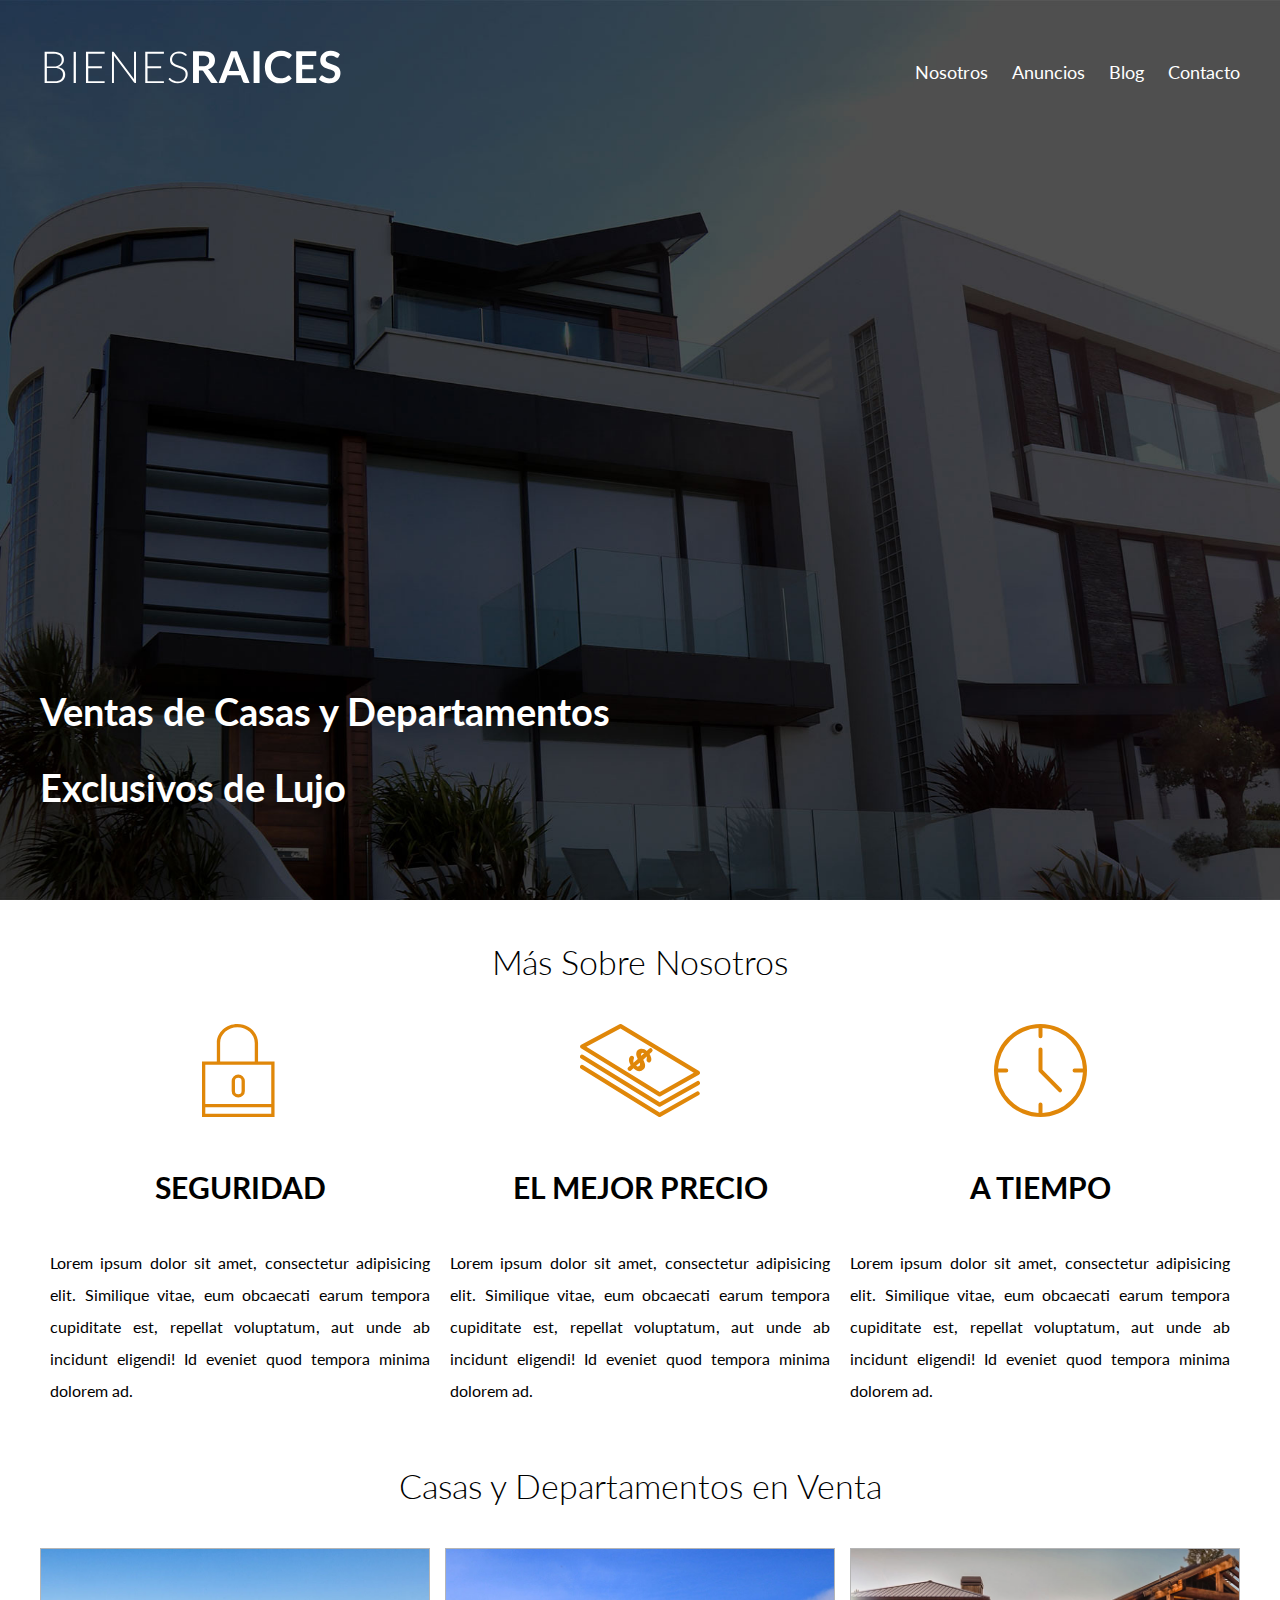
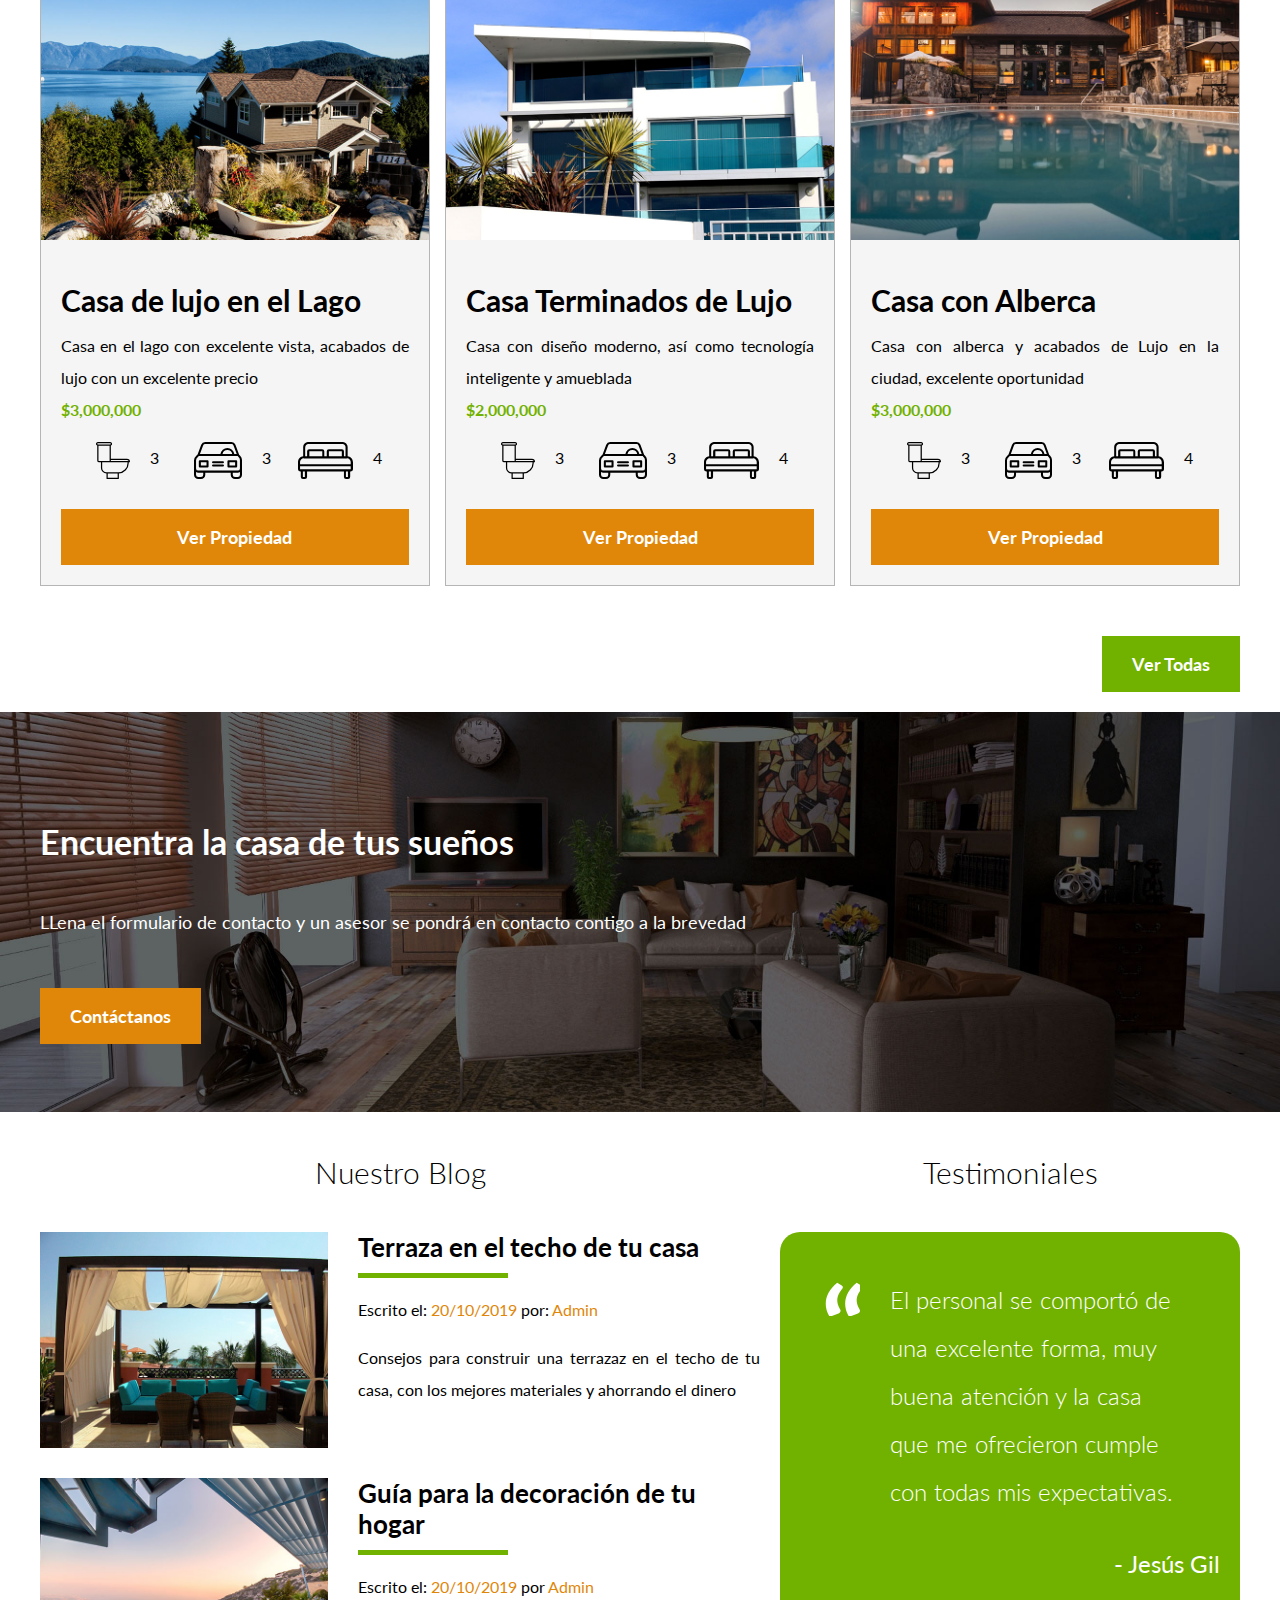
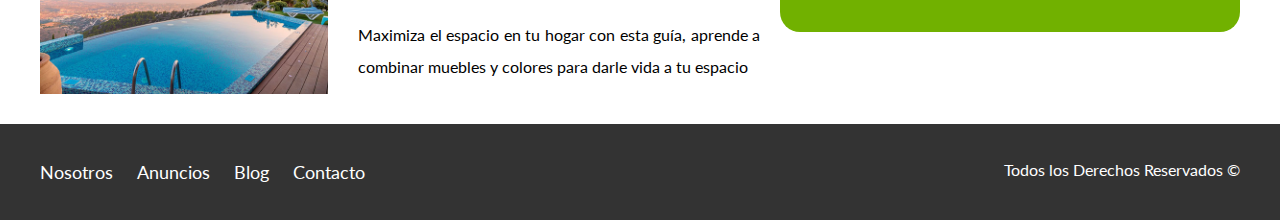
<file: index.html>
<!DOCTYPE html>
<html lang="en">

<head>
    <meta charset="UTF-8">
    <meta name="viewport" content="width=device-width, initial-scale=1.0">
    <title>Bienes Raíces</title>
    <link href="https://fonts.googleapis.com/css2?family=Lato:wght@300;400;
    700;900&display=swap" rel="stylesheet">
    <link rel="stylesheet" href="css/normalize.css">
    <link rel="stylesheet" href="css/styles.css">
</head>

<body>
    <header class="site-header inicio">
        <div class="contenedor contenido-header">
            <div class="barra">
                <a href="#">
                    <img src="img/logo.svg" alt="Logotipo de Bienes Raíces">
                </a>

                <nav class="navegacion">
                    <a href="nosotros.html">Nosotros</a>
                    <a href="anuncios.html">Anuncios</a>
                    <a href="blog.html">Blog</a>
                    <a href="contacto.html">Contacto</a>
                </nav>
            </div>
            <h1>Ventas de Casas y Departamentos Exclusivos de Lujo</h1>
        </div>
    </header>

    <section class="contenedor seccion">
        <h2 class="fw-300 centrar-texto">Más Sobre Nosotros</h2>

        <div class="iconos-nosotros">
            <div class="icono">
                <img src="img/icono1.svg" alt="Ícono Seguridad">
                <h3>Seguridad</h3>
                <p>
                    Lorem ipsum dolor sit amet,
                    consectetur adipisicing elit. Similique vitae,
                    eum obcaecati earum tempora cupiditate est,
                    repellat voluptatum, aut unde ab incidunt eligendi!
                    Id eveniet quod tempora minima dolorem ad.
                </p>
            </div>

            <div class="icono">
                <img src="img/icono2.svg" alt="Ícono Mejor Precio">
                <h3>El Mejor Precio</h3>
                <p>
                    Lorem ipsum dolor sit amet,
                    consectetur adipisicing elit. Similique vitae,
                    eum obcaecati earum tempora cupiditate est,
                    repellat voluptatum, aut unde ab incidunt eligendi!
                    Id eveniet quod tempora minima dolorem ad.
                </p>
            </div>

            <div class="icono">
                <img src="img/icono3.svg" alt="Ícono A Tiempo">
                <h3>A Tiempo</h3>
                <p>
                    Lorem ipsum dolor sit amet,
                    consectetur adipisicing elit. Similique vitae,
                    eum obcaecati earum tempora cupiditate est,
                    repellat voluptatum, aut unde ab incidunt eligendi!
                    Id eveniet quod tempora minima dolorem ad.
                </p>
            </div>
        </div>
    </section>

    <main class="seccion contenedor">
        <h2 class="fw-300 centrar-texto">Casas y Departamentos en Venta</h2>

        <div class="contenedor-anuncios">
            <div class="anuncio">
                <img src="img/anuncio1.jpg" alt="Anuncio Casa en el Lago">
                <div class="contenido-anuncio">
                    <h3>Casa de lujo en el Lago</h3>
                    <p>
                        Casa en el lago con excelente vista,
                        acabados de lujo con un excelente precio
                    </p>
                    <p class="precio">$3,000,000</p>
                    <ul class="iconos-caracteristicas">
                        <li>
                            <img src="img/icono_wc.svg" alt="ícono wc">
                            <p>3</p>
                        </li>
                        <li>
                            <img src="img/icono_estacionamiento.svg" alt="ícono autos">
                            <p>3</p>
                        </li>
                        <li>
                            <img src="img/icono_dormitorio.svg" alt="ícono habitaciones">
                            <p>4</p>
                        </li>
                    </ul>
                    <a href="anuncio.html" class="boton boton-amarillo d-block">Ver Propiedad</a>
                </div>
            </div>

            <div class="anuncio">
                <img src="img/anuncio2.jpg" alt="Anuncio casa de lujo">
                <div class="contenido-anuncio">
                    <h3>Casa Terminados de Lujo</h3>
                    <p>
                        Casa con diseño moderno,
                        así como tecnología inteligente y amueblada
                    </p>
                    <p class="precio">$2,000,000</p>
                    <ul class="iconos-caracteristicas">
                        <li>
                            <img src="img/icono_wc.svg" alt="ícono wc">
                            <p>3</p>
                        </li>
                        <li>
                            <img src="img/icono_estacionamiento.svg" alt="ícono autos">
                            <p>3</p>
                        </li>
                        <li>
                            <img src="img/icono_dormitorio.svg" alt="ícono habitaciones">
                            <p>4</p>
                        </li>
                    </ul>
                    <a href="anuncio.html" class="boton boton-amarillo d-block">Ver Propiedad</a>
                </div>
            </div>

            <div class="anuncio">
                <img src="img/anuncio3.jpg" alt="Anuncio casa con alberca">
                <div class="contenido-anuncio">
                    <h3>Casa con Alberca</h3>
                    <p>
                        Casa con alberca y acabados de Lujo en la ciudad,
                        excelente oportunidad
                    </p>
                    <p class="precio">$3,000,000</p>
                    <ul class="iconos-caracteristicas">
                        <li>
                            <img src="img/icono_wc.svg" alt="ícono wc">
                            <p>3</p>
                        </li>
                        <li>
                            <img src="img/icono_estacionamiento.svg" alt="ícono autos">
                            <p>3</p>
                        </li>
                        <li>
                            <img src="img/icono_dormitorio.svg" alt="ícono habitaciones">
                            <p>4</p>
                        </li>
                    </ul>
                    <a href="anuncio.html" class="boton boton-amarillo d-block">Ver Propiedad</a>
                </div>
            </div>
        </div>

        <div class="ver-todas">
            <a href="#" class="boton boton-verde">Ver Todas</a>
        </div>
    </main>

    <section class="imagen-contacto">
        <div class="contenedor contenido-contacto">
            <h2>Encuentra la casa de tus sueños</h2>
            <p>
                LLena el formulario de contacto y un asesor se pondrá
                en contacto contigo a la brevedad
            </p>
            <a id="boton_contactanos" href="contacto.html" target="_blank" class="boton boton-amarillo">Contáctanos</a>
        </div>
    </section>

    <div class="seccion-inferior contenedor">
        <section class="blog">
            <h3 class="fw-300 centrar-texto">Nuestro Blog</h3>
            <article class="entrada-blog">
                <div class="imagen">
                    <img src="img/blog1.jpg" alt="Entrada de Blog">
                </div>
                <div class="texto-entrada">
                    <a href="entrada.html">
                        <h4>Terraza en el techo de tu casa</h4>
                    </a>
                    <p>Escrito el: <span> 20/10/2019 </span> por: <span> Admin </span></p>
                    <p>
                        Consejos para construir una terrazaz en el
                        techo de tu casa, con los mejores materiales
                        y ahorrando el dinero
                    </p>
                </div>
            </article>

            <article class="entrada-blog">
                <div class="imagen">
                    <img src="img/blog2.jpg" alt="Entrada de Blog">
                </div>
                <div class="texto-entrada">
                    <a href="entrada.html">
                        <h4>Guía para la decoración de tu hogar</h4>
                    </a>
                    <p>Escrito el: <span> 20/10/2019 </span> por <span> Admin </span></p>
                    <p>
                        Maximiza el espacio en tu hogar con esta guía,
                        aprende a combinar muebles y colores para darle vida
                        a tu espacio
                    </p>
                </div>
            </article>
        </section>

        <section class="testimoniales">
            <h3 class="fw-300 centrar-texto">Testimoniales</h3>
            <div class="testimonial">
                <blockquote>
                    El personal se comportó de una excelente forma,
                    muy buena atención y la casa que me ofrecieron cumple con
                    todas mis expectativas.
                </blockquote>
                <p>- Jesús Gil</p>
            </div>
        </section>
    </div>

    <footer class="site-footer seccion">
        <div class="contenedor contenedor-footer">
            <nav class="navegacion">
                <a href="nosotros.html">Nosotros</a>
                <a href="anuncios.html">Anuncios</a>
                <a href="blog.html">Blog</a>
                <a href="contacto.html">Contacto</a>
            </nav>
            <p class="copyright">Todos los Derechos Reservados &copy;</p>
        </div>
    </footer>

</body>

</html>
</file>
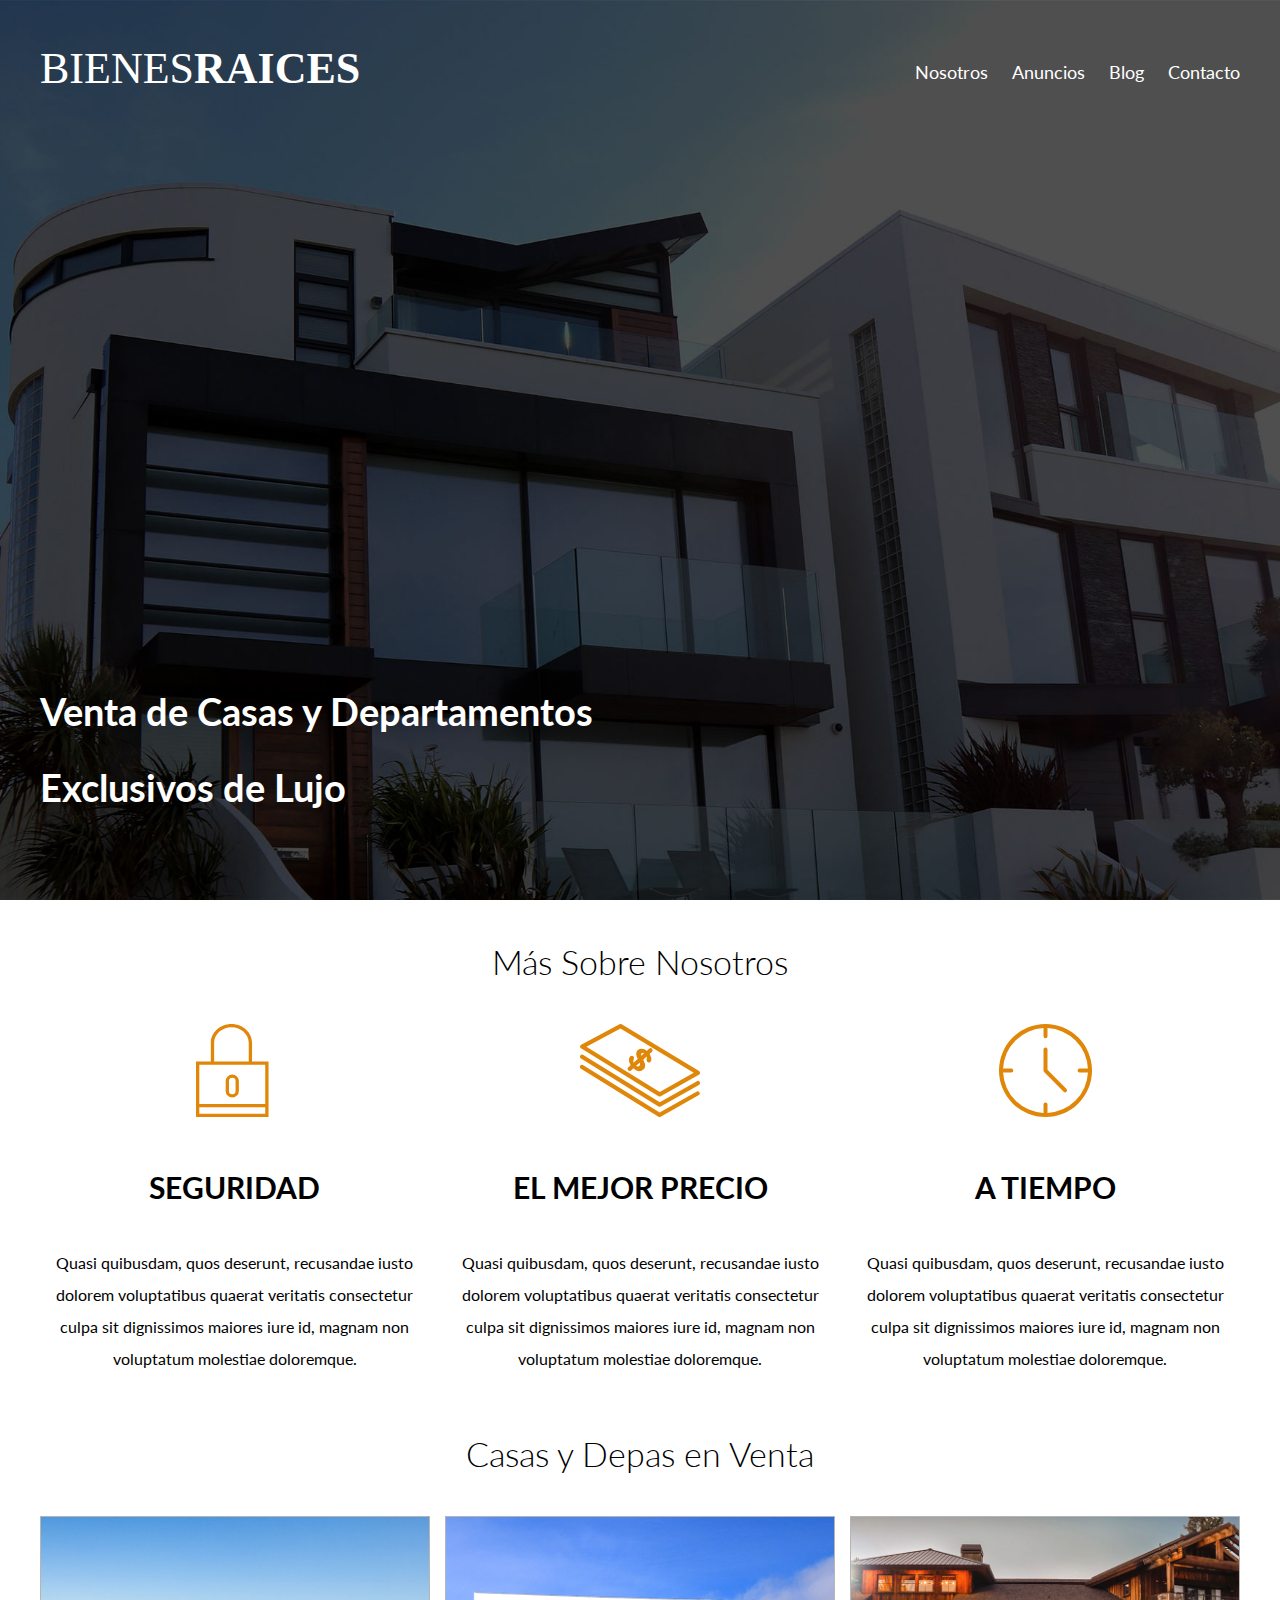
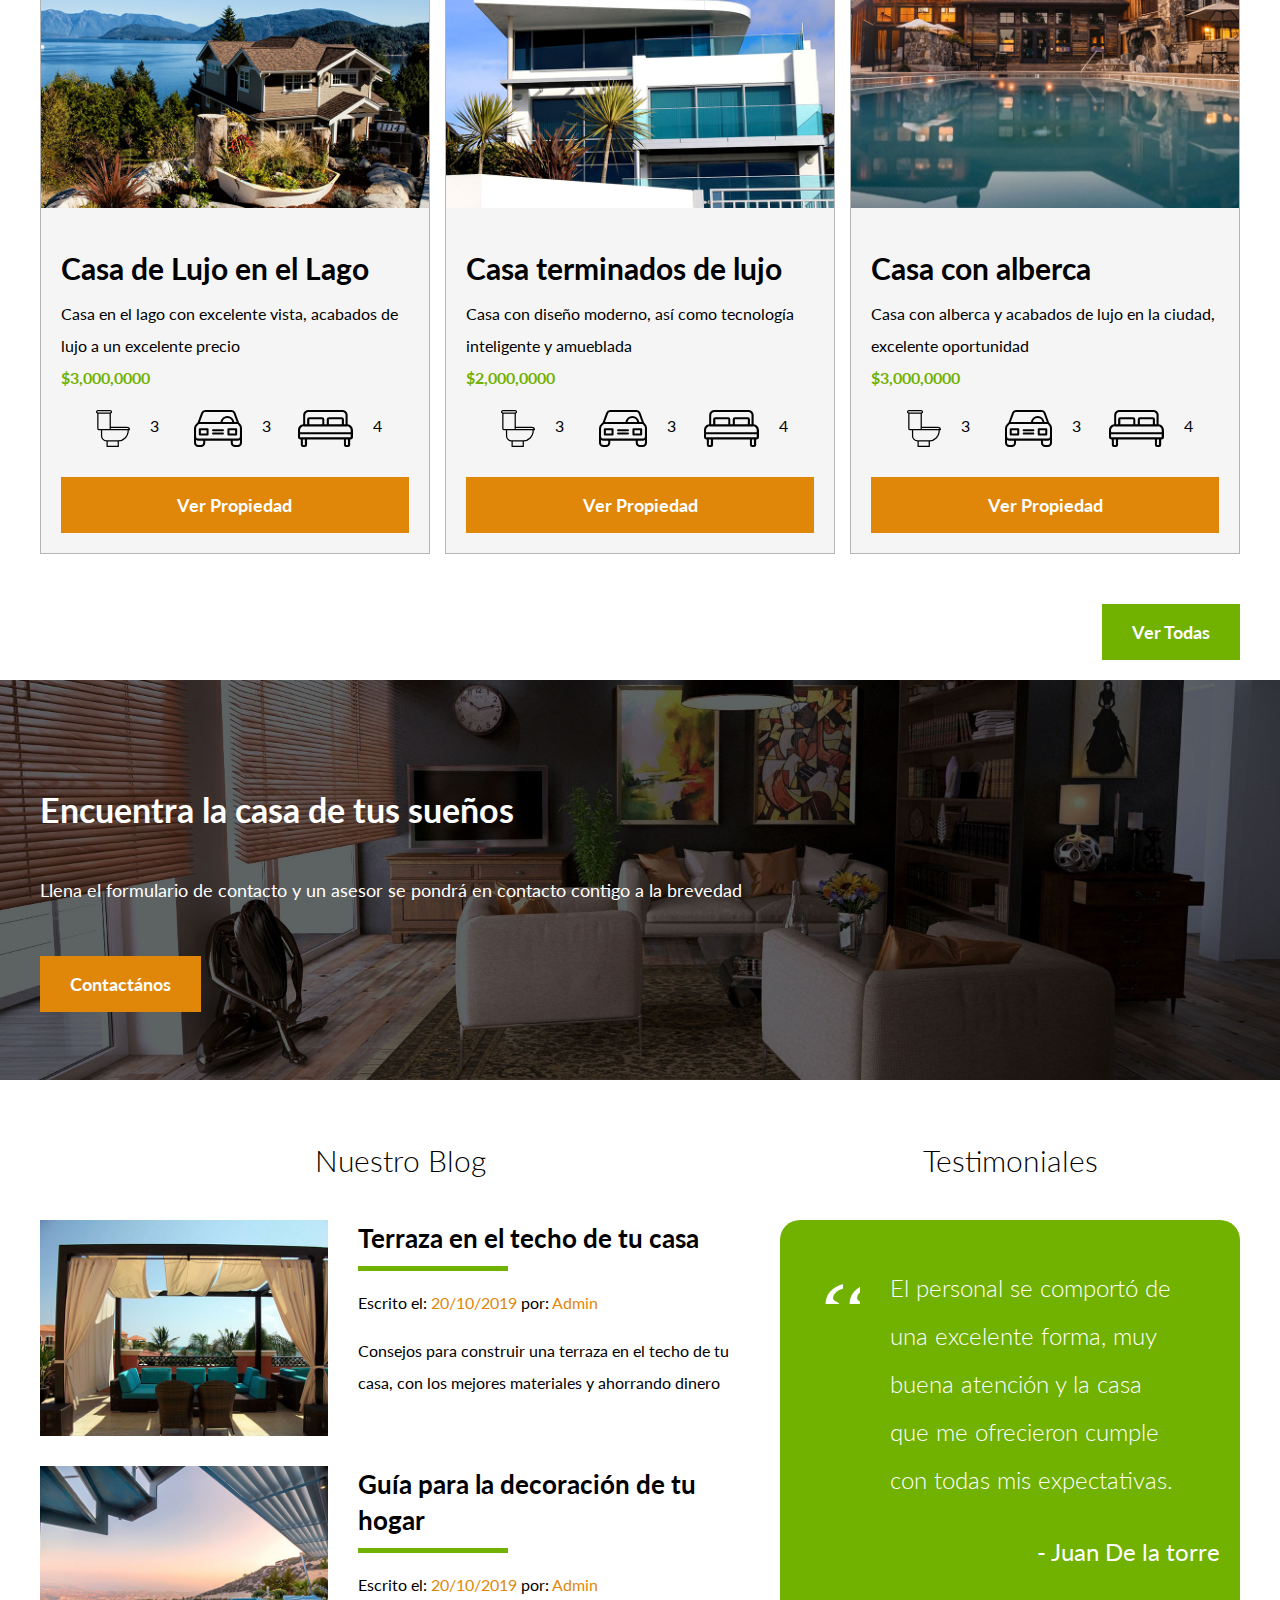
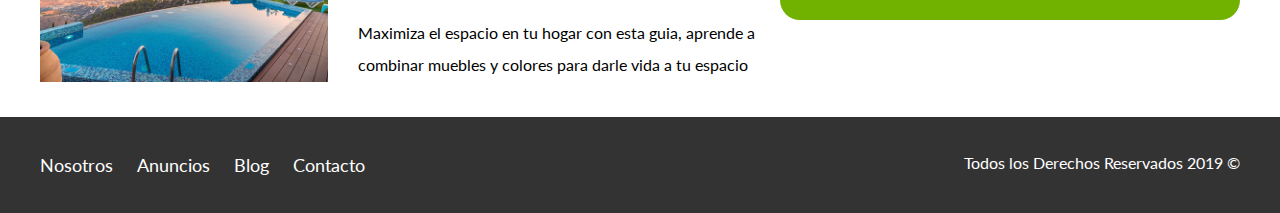
<file: Archivos Bienes Raices/Proyecto Finalizado/index.html>
<!DOCTYPE html>
<html lang="en">
<head>
    <meta charset="UTF-8">
    <meta name="viewport" content="width=device-width, initial-scale=1.0">
    <meta http-equiv="X-UA-Compatible" content="ie=edge">
    <title>Bienes Raices</title>
    <link href="https://fonts.googleapis.com/css?family=Lato:300,400,700,900" rel="stylesheet">
    <link rel="stylesheet" href="css/normalize.css">
    <link rel="stylesheet" href="css/styles.css">
</head>
<body>

    <header class="site-header inicio">
        <div class="contenedor contenido-header">
            <div class="barra">
                <a href="/">
                    <img src="img/logo.svg" alt="Logotipo de Bienes Raices">
                </a>

                <div class="mobile-menu">
                    <a href="#navegacion">
                        <img src="img/barras.svg" alt="Icono Menu">
                    </a>
                </div>

                <nav id="navegacion" class="navegacion">
                    <a href="nosotros.html">Nosotros</a>
                    <a href="anuncios.html">Anuncios</a>
                    <a href="blog.html">Blog</a>
                    <a href="contacto.html">Contacto</a>
                </nav>
            </div>
            <h1>Venta de Casas y Departamentos Exclusivos de Lujo</h1>
        </div> <!-- contenedor -->
    </header>

    <section class="contenedor seccion">
        <h2 class="fw-300 centrar-texto">Más Sobre Nosotros</h2>

        <div class="iconos-nosotros">
            <div class="icono">
                <img src="img/icono1.svg" alt="Icono Seguridad">
                <h3>Seguridad</h3>
                <p>Quasi quibusdam, quos deserunt, recusandae iusto dolorem voluptatibus quaerat veritatis consectetur culpa sit dignissimos maiores iure id, magnam non voluptatum molestiae doloremque.</p>
            </div>

            <div class="icono">
                <img src="img/icono2.svg" alt="Icono Mejor Precio">
                <h3>El Mejor Precio</h3>
                <p>Quasi quibusdam, quos deserunt, recusandae iusto dolorem voluptatibus quaerat veritatis consectetur culpa sit dignissimos maiores iure id, magnam non voluptatum molestiae doloremque.</p>
            </div>

            <div class="icono">
                <img src="img/icono3.svg" alt="Icono a Tiempo">
                <h3>A Tiempo</h3>
                <p>Quasi quibusdam, quos deserunt, recusandae iusto dolorem voluptatibus quaerat veritatis consectetur culpa sit dignissimos maiores iure id, magnam non voluptatum molestiae doloremque.</p>
            </div>
        </div>
    </section>

    <main class="seccion contenedor">
        <h2 class="fw-300 centrar-texto">Casas y Depas en Venta</h2>

        <div class="contenedor-anuncios">
            <div class="anuncio">
                <img src="img/anuncio1.jpg" alt="Anuncio casa en el lago">
                <div class="contenido-anuncio">
                    <h3>Casa de Lujo en el Lago</h3>
                    <p>Casa en el lago con excelente vista, acabados de lujo a un excelente precio</p>
                    <p class="precio">$3,000,0000</p>

                    <ul class="iconos-caracteristicas">
                        <li>
                            <img src="img/icono_wc.svg" alt="icono wc">
                            <p>3</p>
                        </li>
                        <li>
                            <img src="img/icono_estacionamiento.svg" alt="icono autos">
                            <p>3</p>
                        </li>
                        <li>
                            <img src="img/icono_dormitorio.svg" alt="icono habitaciones">
                            <p>4</p>
                        </li>
                    </ul>


                    <a href="anuncio.html" class="boton boton-amarillo d-block">Ver Propiedad</a>
                </div>
            </div>

            <div class="anuncio">
                <img src="img/anuncio2.jpg" alt="Anuncio casa de lujo">
                <div class="contenido-anuncio">
                    <h3>Casa terminados de lujo</h3>
                    <p>Casa con diseño moderno, así como tecnología inteligente y amueblada</p>
                    <p class="precio">$2,000,0000</p>
                    <ul class="iconos-caracteristicas">
                        <li>
                            <img src="img/icono_wc.svg" alt="icono wc">
                            <p>3</p>
                        </li>
                        <li>
                            <img src="img/icono_estacionamiento.svg" alt="icono autos">
                            <p>3</p>
                        </li>
                        <li>
                            <img src="img/icono_dormitorio.svg" alt="icono habitaciones">
                            <p>4</p>
                        </li>
                    </ul>

                    <a href="anuncio.html" class="boton boton-amarillo d-block">Ver Propiedad</a>
                </div>
            </div>

            <div class="anuncio">
                <img src="img/anuncio3.jpg" alt="Anuncio casa con alberca">
                <div class="contenido-anuncio">
                    <h3>Casa con alberca</h3>
                    <p>Casa con alberca y acabados de lujo en la ciudad, excelente oportunidad</p>
                    <p class="precio">$3,000,0000</p>
                    <ul class="iconos-caracteristicas">
                        <li>
                            <img src="img/icono_wc.svg" alt="icono wc">
                            <p>3</p>
                        </li>
                        <li>
                            <img src="img/icono_estacionamiento.svg" alt="icono autos">
                            <p>3</p>
                        </li>
                        <li>
                            <img src="img/icono_dormitorio.svg" alt="icono habitaciones">
                            <p>4</p>
                        </li>
                    </ul>

                    <a href="anuncio.html" class="boton boton-amarillo d-block">Ver Propiedad</a>
                </div>
            </div>
        </div>

        <div class="ver-todas">
            <a href="anuncios.html" class="boton boton-verde">Ver Todas</a>
        </div>
    </main>

    <section class="imagen-contacto">
        <div class="contenedor contenido-contacto">
            <h2>Encuentra la casa de tus sueños</h2>
            <p>Llena el formulario de contacto y un asesor se pondrá en contacto contigo a la brevedad</p>
            <a href="contacto.html" class="boton boton-amarillo">Contactános</a>
        </div>
    </section>

    <div class="seccion-inferior contenedor seccion">
        <section class="blog">
            <h3 class="centrar-texto fw-300">Nuestro Blog</h3>

            <article class="entrada-blog">
                <div class="imagen">
                    <img src="img/blog1.jpg" alt="Entrada de blog">
                </div>
                <div class="texto-entrada">
                    <a href="entrada.html">
                        <h4>Terraza  en el techo de tu casa</h4>
                    </a>
                    <p>Escrito el: <span> 20/10/2019 </span> por: <span> Admin </span> </p>
                    <p>Consejos para construir una terraza en el techo de tu casa, con los mejores materiales y ahorrando dinero</p>
                </div>
            </article>

            <article class="entrada-blog">
                <div class="imagen">
                    <img src="img/blog2.jpg" alt="Entrada de blog">
                </div>
                <div class="texto-entrada">
                    <a href="entrada.html">
                        <h4>Guía para la decoración de tu hogar</h4>
                    </a>
                    <p>Escrito el: <span> 20/10/2019 </span> por: <span> Admin </span> </p>
                    <p>Maximiza el espacio en tu hogar con esta guia, aprende a combinar muebles y colores para darle vida a tu espacio</p>
                </div>
            </article>
        </section>

        <section class="testimoniales">
            <h3 class="centrar-texto fw-300">Testimoniales</h3>
            <div class="testimonial">
                
                <blockquote>
                    El personal se comportó de una excelente forma, muy buena atención y la casa que me ofrecieron cumple con todas mis expectativas.
                </blockquote>
                <p>- Juan De la torre</p>
            </div>
        </section>

    </div>

    <footer class="site-footer seccion">
        <div class="contenedor contenedor-footer">
            <nav class="navegacion">
                <a href="nosotros.html">Nosotros</a>
                <a href="anuncios.html">Anuncios</a>
                <a href="blog.html">Blog</a>
                <a href="contacto.html">Contacto</a>
            </nav>
            <p class="copyright">Todos los Derechos Reservados 2019 &copy; </p>
        </div>
    </footer>
</body>
</html>
</file>
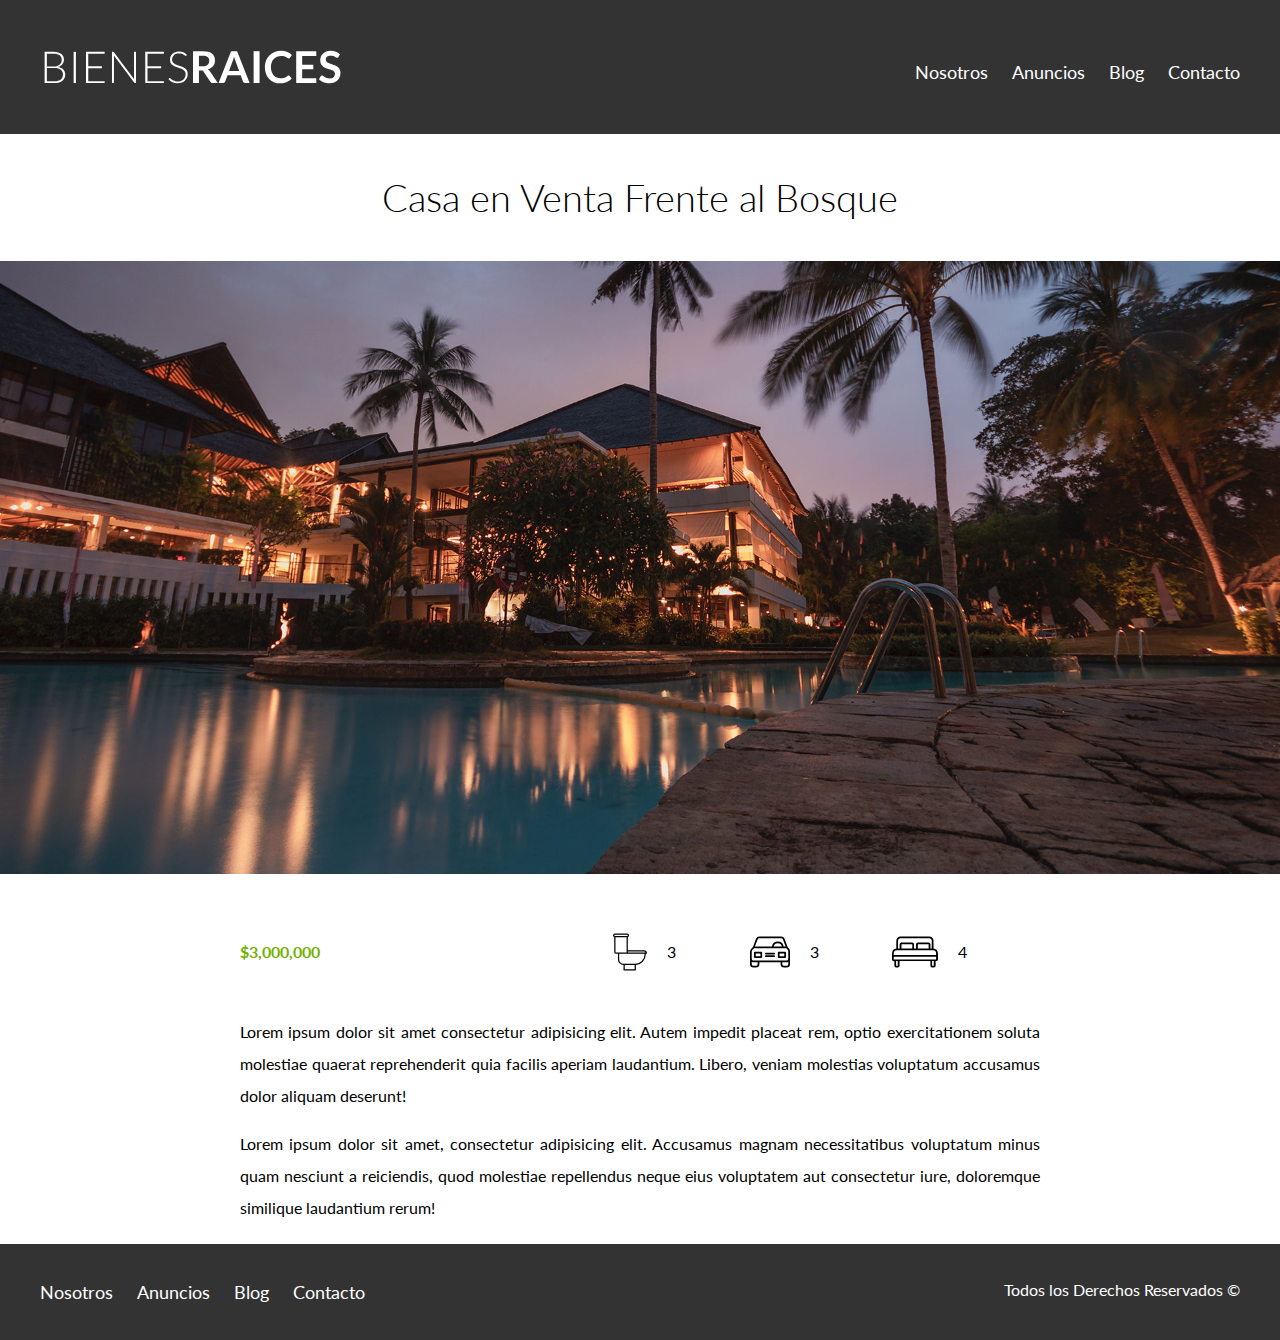
<file: anuncio.html>
<!DOCTYPE html>
<html lang="en">

<head>
    <meta charset="UTF-8">
    <meta name="viewport" content="width=device-width, initial-scale=1.0">
    <title>Bienes Raíces</title>
    <link href="https://fonts.googleapis.com/css2?family=Lato:wght@300;400;
    700;900&display=swap" rel="stylesheet">
    <link rel="stylesheet" href="css/normalize.css">
    <link rel="stylesheet" href="css/styles.css">
</head>

<body>
    <header class="site-header">
        <div class="contenedor contenido-header">
            <div class="barra">
                <a href="index.html">
                    <img src="img/logo.svg" alt="Logotipo de Bienes Raíces">
                </a>

                <nav class="navegacion">
                    <a href="nosotros.html">Nosotros</a>
                    <a href="anuncios.html">Anuncios</a>
                    <a href="blog.html">Blog</a>
                    <a href="contacto.html">Contacto</a>
                </nav>
            </div>
            
        </div>
    </header>

    <h1 class="fw-300 centrar-texto">Casa en Venta Frente al Bosque</h1>
    <img src="img/destacada.jpg" alt="Imagen Anuncio">

    <main class="contenedor seccion contenido-centrado">
        <div class="resumen-propiedad">
            <p class="precio">$3,000,000</p>
            <ul class="iconos-caracteristicas">
                <li>
                    <img src="img/icono_wc.svg" alt="ícono wc">
                    <p>3</p>
                </li>
                <li>
                    <img src="img/icono_estacionamiento.svg" alt="ícono autos">
                    <p>3</p>
                </li>
                <li>
                    <img src="img/icono_dormitorio.svg" alt="ícono habitaciones">
                    <p>4</p>
                </li>
            </ul>
        </div><!--resumen-propiedad-->
        <p>Lorem ipsum dolor sit amet consectetur adipisicing elit. Autem impedit placeat rem, optio exercitationem soluta molestiae quaerat reprehenderit quia facilis aperiam laudantium. Libero, veniam molestias voluptatum accusamus dolor aliquam deserunt!</p>
        <p>Lorem ipsum dolor sit amet, consectetur adipisicing elit. Accusamus magnam necessitatibus voluptatum minus quam nesciunt a reiciendis, quod molestiae repellendus neque eius voluptatem aut consectetur iure, doloremque similique laudantium rerum!</p>
    </main>

    <footer class="site-footer seccion">
        <div class="contenedor contenedor-footer">
            <nav class="navegacion">
                <a href="nosotros.html">Nosotros</a>
                <a href="anuncios.html">Anuncios</a>
                <a href="blog.html">Blog</a>
                <a href="contacto.html">Contacto</a>
            </nav>
            <p class="copyright">Todos los Derechos Reservados &copy;</p>
        </div>
    </footer>

</body>

</html>
</file>
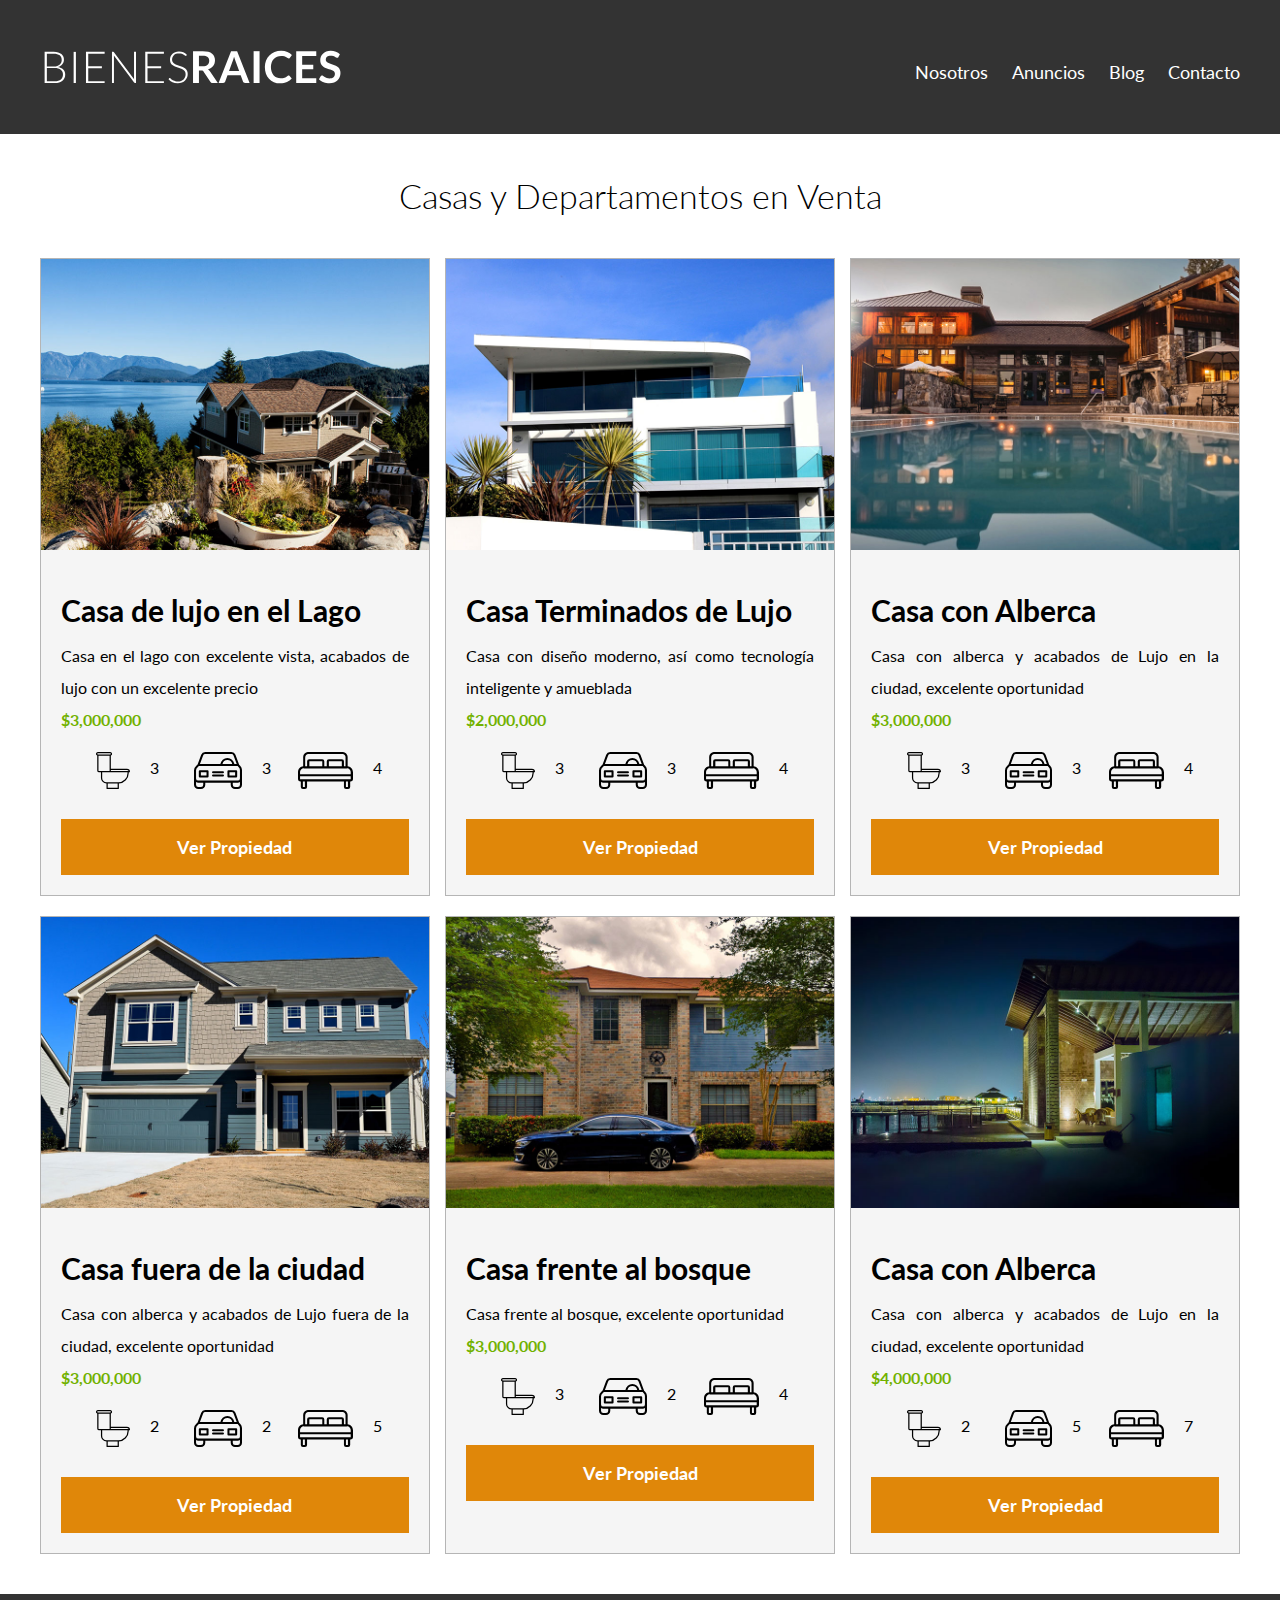
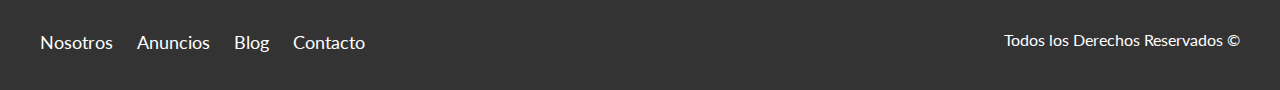
<file: anuncios.html>
<!DOCTYPE html>
<html lang="en">

<head>
    <meta charset="UTF-8">
    <meta name="viewport" content="width=device-width, initial-scale=1.0">
    <title>Bienes Raíces</title>
    <link href="https://fonts.googleapis.com/css2?family=Lato:wght@300;400;
    700;900&display=swap" rel="stylesheet">
    <link rel="stylesheet" href="css/normalize.css">
    <link rel="stylesheet" href="css/styles.css">
</head>

<body>
    <header class="site-header">
        <div class="contenedor contenido-header">
            <div class="barra">
                <a href="index.html">
                    <img src="img/logo.svg" alt="Logotipo de Bienes Raíces">
                </a>

                <nav class="navegacion">
                    <a href="nosotros.html">Nosotros</a>
                    <a href="anuncios.html">Anuncios</a>
                    <a href="blog.html">Blog</a>
                    <a href="contacto.html">Contacto</a>
                </nav>
            </div>
            
        </div>
    </header>

    <main class="seccion contenedor">
        <h2 class="fw-300 centrar-texto">Casas y Departamentos en Venta</h2>

        <div class="contenedor-anuncios">
            <div class="anuncio">
                <img src="img/anuncio1.jpg" alt="Anuncio Casa en el Lago">
                <div class="contenido-anuncio">
                    <h3>Casa de lujo en el Lago</h3>
                    <p>
                        Casa en el lago con excelente vista,
                        acabados de lujo con un excelente precio
                    </p>
                    <p class="precio">$3,000,000</p>
                    <ul class="iconos-caracteristicas">
                        <li>
                            <img src="img/icono_wc.svg" alt="ícono wc">
                            <p>3</p>
                        </li>
                        <li>
                            <img src="img/icono_estacionamiento.svg" alt="ícono autos">
                            <p>3</p>
                        </li>
                        <li>
                            <img src="img/icono_dormitorio.svg" alt="ícono habitaciones">
                            <p>4</p>
                        </li>
                    </ul>
                    <a href="anuncio.html" class="boton boton-amarillo d-block">Ver Propiedad</a>
                </div>
            </div>

            <div class="anuncio">
                <img src="img/anuncio2.jpg" alt="Anuncio casa de lujo">
                <div class="contenido-anuncio">
                    <h3>Casa Terminados de Lujo</h3>
                    <p>
                        Casa con diseño moderno,
                        así como tecnología inteligente y amueblada
                    </p>
                    <p class="precio">$2,000,000</p>
                    <ul class="iconos-caracteristicas">
                        <li>
                            <img src="img/icono_wc.svg" alt="ícono wc">
                            <p>3</p>
                        </li>
                        <li>
                            <img src="img/icono_estacionamiento.svg" alt="ícono autos">
                            <p>3</p>
                        </li>
                        <li>
                            <img src="img/icono_dormitorio.svg" alt="ícono habitaciones">
                            <p>4</p>
                        </li>
                    </ul>
                    <a href="anuncio.html" class="boton boton-amarillo d-block">Ver Propiedad</a>
                </div>
            </div>

            <div class="anuncio">
                <img src="img/anuncio3.jpg" alt="Anuncio casa con alberca">
                <div class="contenido-anuncio">
                    <h3>Casa con Alberca</h3>
                    <p>
                        Casa con alberca y acabados de Lujo en la ciudad,
                        excelente oportunidad
                    </p>
                    <p class="precio">$3,000,000</p>
                    <ul class="iconos-caracteristicas">
                        <li>
                            <img src="img/icono_wc.svg" alt="ícono wc">
                            <p>3</p>
                        </li>
                        <li>
                            <img src="img/icono_estacionamiento.svg" alt="ícono autos">
                            <p>3</p>
                        </li>
                        <li>
                            <img src="img/icono_dormitorio.svg" alt="ícono habitaciones">
                            <p>4</p>
                        </li>
                    </ul>
                    <a href="anuncio.html" class="boton boton-amarillo d-block">Ver Propiedad</a>
                </div>
            </div>

            <div class="anuncio">
                <img src="img/anuncio4.jpg" alt="Anuncio casa de lujo">
                <div class="contenido-anuncio">
                    <h3>Casa fuera de la ciudad</h3>
                    <p>
                        Casa con alberca y acabados de Lujo fuera de la ciudad,
                        excelente oportunidad
                    </p>
                    <p class="precio">$3,000,000</p>
                    <ul class="iconos-caracteristicas">
                        <li>
                            <img src="img/icono_wc.svg" alt="ícono wc">
                            <p>2</p>
                        </li>
                        <li>
                            <img src="img/icono_estacionamiento.svg" alt="ícono autos">
                            <p>2</p>
                        </li>
                        <li>
                            <img src="img/icono_dormitorio.svg" alt="ícono habitaciones">
                            <p>5</p>
                        </li>
                    </ul>
                    <a href="anuncio.html" class="boton boton-amarillo d-block">Ver Propiedad</a>
                </div>
            </div>

            <div class="anuncio">
                <img src="img/anuncio5.jpg" alt="Anuncio casa con alberca">
                <div class="contenido-anuncio">
                    <h3>Casa frente al bosque</h3>
                    <p>
                        Casa frente al bosque, excelente oportunidad
                    </p>
                    <p class="precio">$3,000,000</p>
                    <ul class="iconos-caracteristicas">
                        <li>
                            <img src="img/icono_wc.svg" alt="ícono wc">
                            <p>3</p>
                        </li>
                        <li>
                            <img src="img/icono_estacionamiento.svg" alt="ícono autos">
                            <p>2</p>
                        </li>
                        <li>
                            <img src="img/icono_dormitorio.svg" alt="ícono habitaciones">
                            <p>4</p>
                        </li>
                    </ul>
                    <a href="anuncio.html" class="boton boton-amarillo d-block">Ver Propiedad</a>
                </div>
            </div>

            <div class="anuncio">
                <img src="img/anuncio6.jpg" alt="Anuncio casa con alberca">
                <div class="contenido-anuncio">
                    <h3>Casa con Alberca</h3>
                    <p>
                        Casa con alberca y acabados de Lujo en la ciudad,
                        excelente oportunidad
                    </p>
                    <p class="precio">$4,000,000</p>
                    <ul class="iconos-caracteristicas">
                        <li>
                            <img src="img/icono_wc.svg" alt="ícono wc">
                            <p>2</p>
                        </li>
                        <li>
                            <img src="img/icono_estacionamiento.svg" alt="ícono autos">
                            <p>5</p>
                        </li>
                        <li>
                            <img src="img/icono_dormitorio.svg" alt="ícono habitaciones">
                            <p>7</p>
                        </li>
                    </ul>
                    <a href="anuncio.html" class="boton boton-amarillo d-block">Ver Propiedad</a>
                </div>
            </div>
        </div>
    </main>

    <footer class="site-footer seccion">
        <div class="contenedor contenedor-footer">
            <nav class="navegacion">
                <a href="nosotros.html">Nosotros</a>
                <a href="anuncios.html">Anuncios</a>
                <a href="blog.html">Blog</a>
                <a href="contacto.html">Contacto</a>
            </nav>
            <p class="copyright">Todos los Derechos Reservados &copy;</p>
        </div>
    </footer>

</body>

</html>
</file>
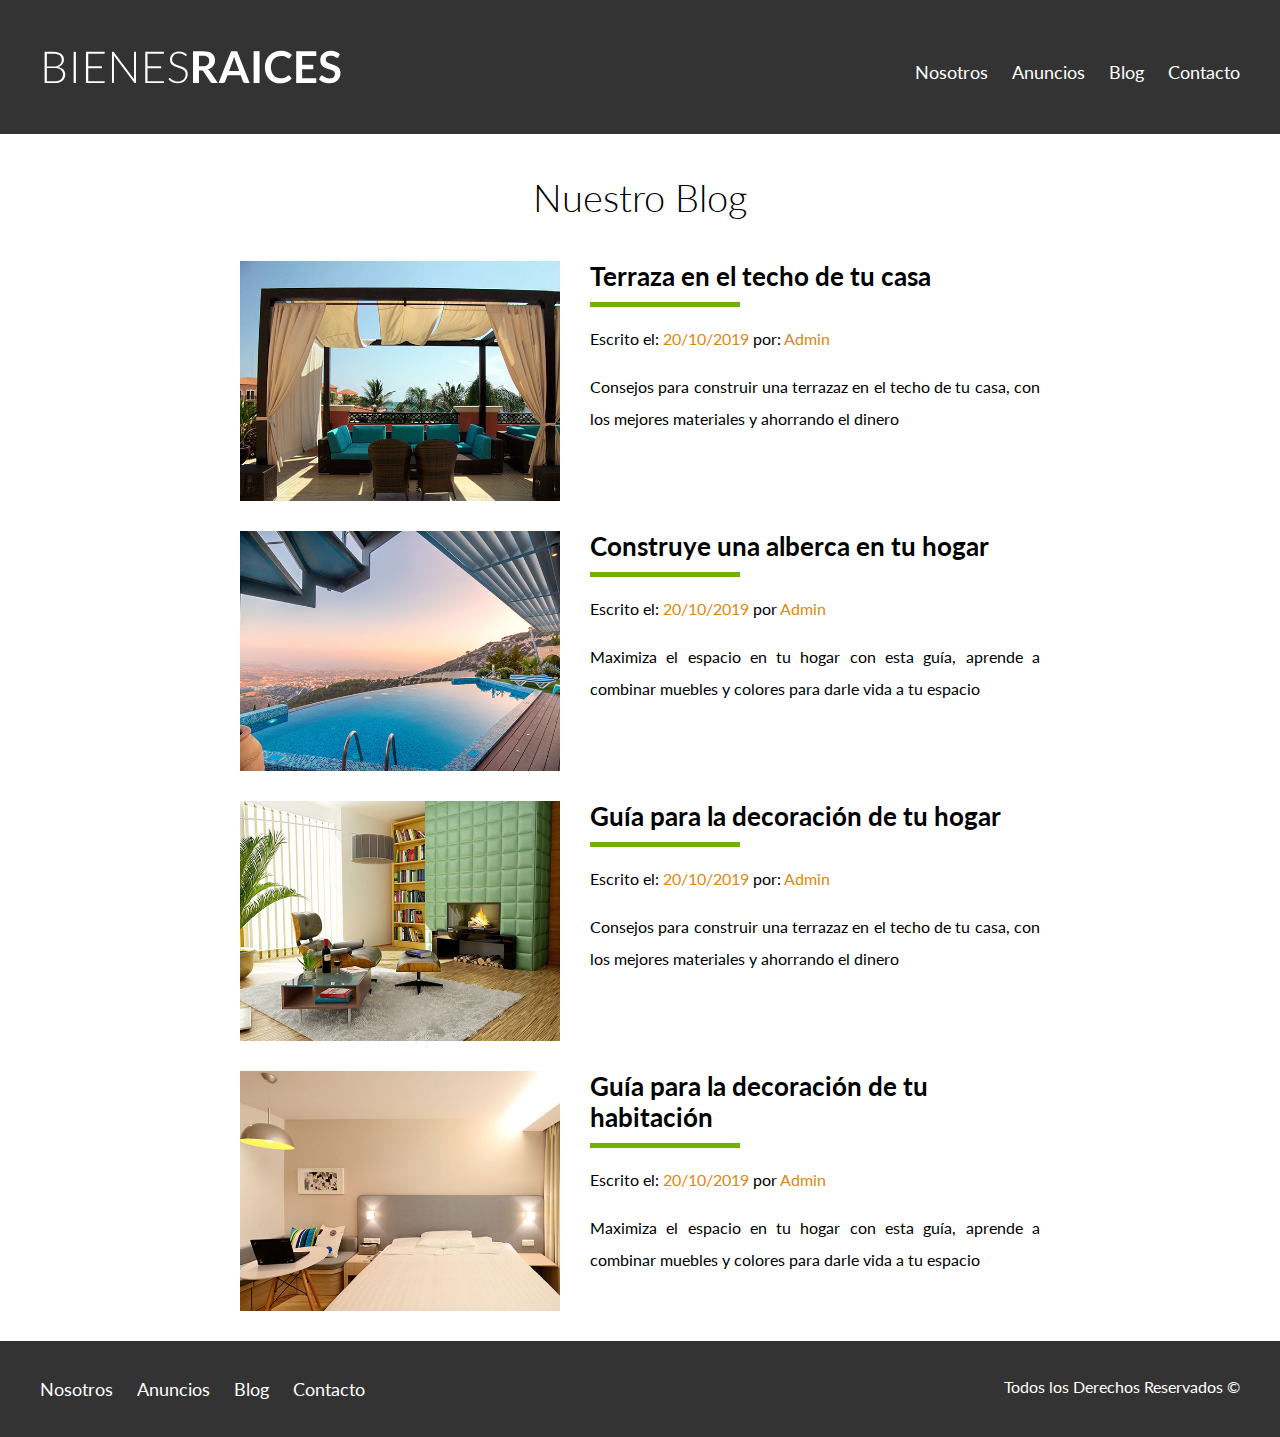
<file: blog.html>
<!DOCTYPE html>
<html lang="en">

<head>
    <meta charset="UTF-8">
    <meta name="viewport" content="width=device-width, initial-scale=1.0">
    <title>Bienes Raíces</title>
    <link href="https://fonts.googleapis.com/css2?family=Lato:wght@300;400;
    700;900&display=swap" rel="stylesheet">
    <link rel="stylesheet" href="css/normalize.css">
    <link rel="stylesheet" href="css/styles.css">
</head>

<body>
    <header class="site-header">
        <div class="contenedor contenido-header">
            <div class="barra">
                <a href="index.html">
                    <img src="img/logo.svg" alt="Logotipo de Bienes Raíces">
                </a>

                <nav class="navegacion">
                    <a href="nosotros.html">Nosotros</a>
                    <a href="anuncios.html">Anuncios</a>
                    <a href="blog.html">Blog</a>
                    <a href="contacto.html">Contacto</a>
                </nav>
            </div>
            
        </div>
    </header>

    <main class="contenedor seccion contenido-centrado">
        <h1 class="fw-300 centrar-texto">Nuestro Blog</h1>
        <article class="entrada-blog">
            <div class="imagen">
                <img src="img/blog1.jpg" alt="Entrada de Blog">
            </div>
            <div class="texto-entrada">
                <a href="entrada.html">
                    <h4>Terraza en el techo de tu casa</h4>
                </a>
                <p>Escrito el: <span> 20/10/2019 </span> por: <span> Admin </span></p>
                <p>
                    Consejos para construir una terrazaz en el
                    techo de tu casa, con los mejores materiales
                    y ahorrando el dinero
                </p>
            </div>
        </article>

        <article class="entrada-blog">
            <div class="imagen">
                <img src="img/blog2.jpg" alt="Entrada de Blog">
            </div>
            <div class="texto-entrada">
                <a href="entrada.html">
                    <h4>Construye una alberca en tu hogar</h4>
                </a>
                <p>Escrito el: <span> 20/10/2019 </span> por <span> Admin </span></p>
                <p>
                    Maximiza el espacio en tu hogar con esta guía,
                    aprende a combinar muebles y colores para darle vida
                    a tu espacio
                </p>
            </div>
        </article>

        <article class="entrada-blog">
            <div class="imagen">
                <img src="img/blog3.jpg" alt="Entrada de Blog">
            </div>
            <div class="texto-entrada">
                <a href="entrada.html">
                    <h4>Guía para la decoración de tu hogar</h4>
                </a>
                <p>Escrito el: <span> 20/10/2019 </span> por: <span> Admin </span></p>
                <p>
                    Consejos para construir una terrazaz en el
                    techo de tu casa, con los mejores materiales
                    y ahorrando el dinero
                </p>
            </div>
        </article>

        <article class="entrada-blog">
            <div class="imagen">
                <img src="img/blog4.jpg" alt="Entrada de Blog">
            </div>
            <div class="texto-entrada">
                <a href="entrada.html">
                    <h4>Guía para la decoración de tu habitación</h4>
                </a>
                <p>Escrito el: <span> 20/10/2019 </span> por <span> Admin </span></p>
                <p>
                    Maximiza el espacio en tu hogar con esta guía,
                    aprende a combinar muebles y colores para darle vida
                    a tu espacio
                </p>
            </div>
        </article>

    </main>

    <footer class="site-footer seccion">
        <div class="contenedor contenedor-footer">
            <nav class="navegacion">
                <a href="nosotros.html">Nosotros</a>
                <a href="anuncios.html">Anuncios</a>
                <a href="blog.html">Blog</a>
                <a href="contacto.html">Contacto</a>
            </nav>
            <p class="copyright">Todos los Derechos Reservados &copy;</p>
        </div>
    </footer>

</body>

</html>
</file>
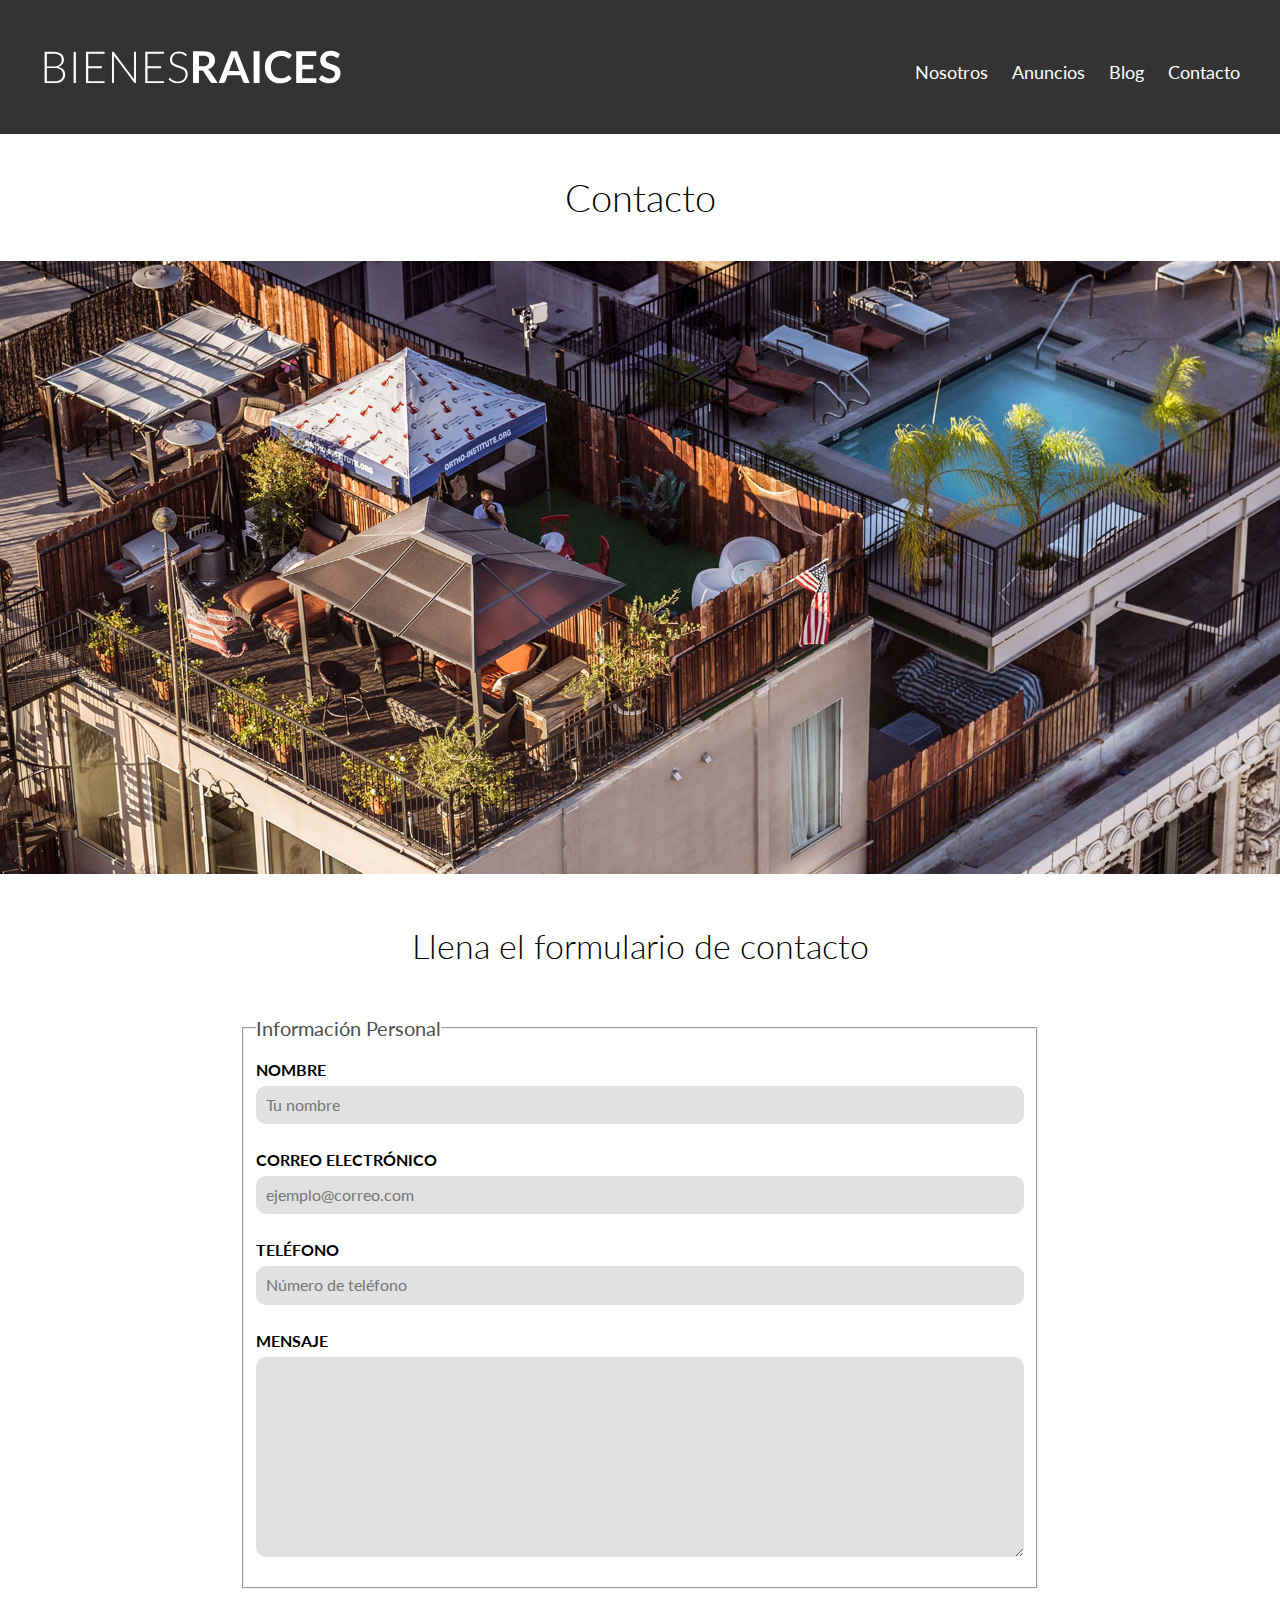
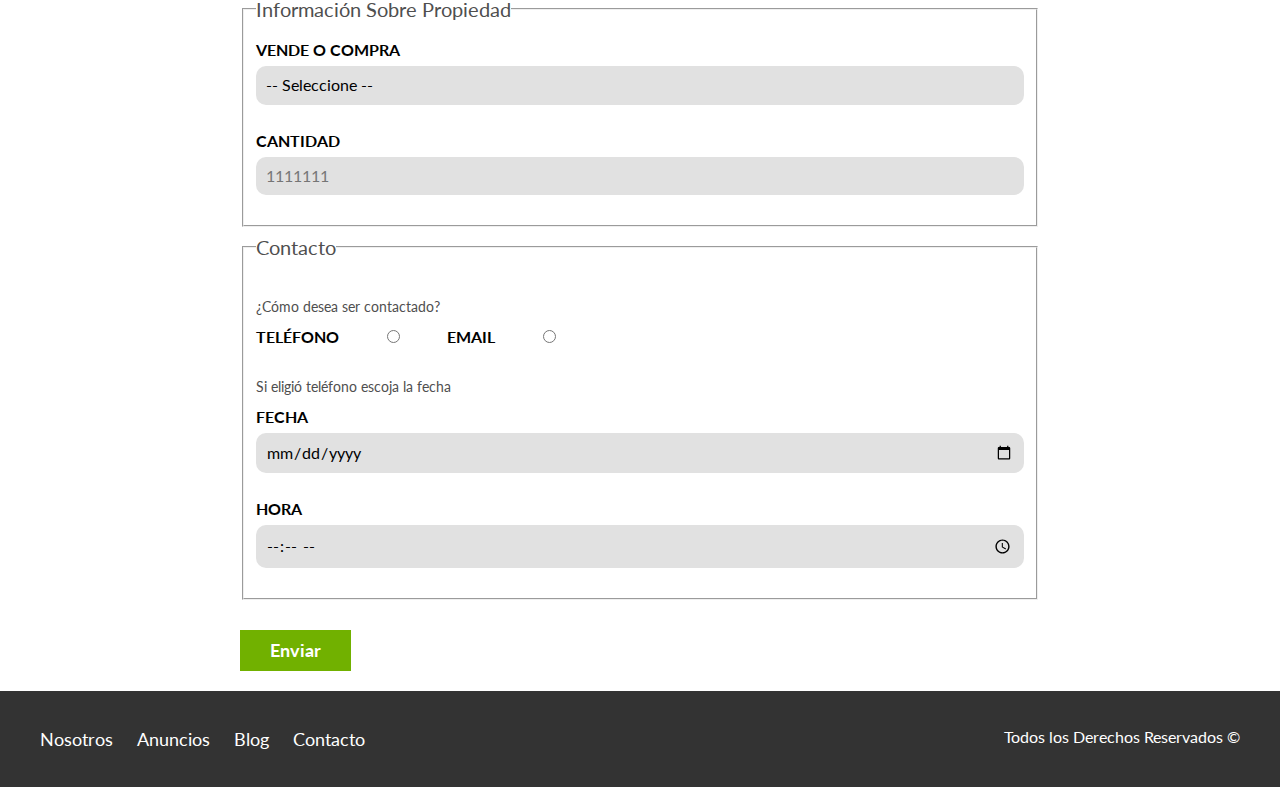
<file: contacto.html>
<!DOCTYPE html>
<html lang="en">

<head>
    <meta charset="UTF-8">
    <meta name="viewport" content="width=device-width, initial-scale=1.0">
    <title>Bienes Raíces</title>
    <link href="https://fonts.googleapis.com/css2?family=Lato:wght@300;400;
    700;900&display=swap" rel="stylesheet">
    <link rel="stylesheet" href="css/normalize.css">
    <link rel="stylesheet" href="css/styles.css">
</head>

<body>
    <header class="site-header">
        <div class="contenedor contenido-header">
            <div class="barra">
                <a href="index.html">
                    <img src="img/logo.svg" alt="Logotipo de Bienes Raíces">
                </a>

                <nav class="navegacion">
                    <a href="nosotros.html">Nosotros</a>
                    <a href="anuncios.html">Anuncios</a>
                    <a href="blog.html">Blog</a>
                    <a href="contacto.html">Contacto</a>
                </nav>
            </div>

        </div>
    </header>

    <h1 class="fw-300 centrar-texto">Contacto</h1>
    <img src="img/destacada3.jpg" alt="Imagen principal">

    <main class="contenedor seccion contenido-centrado">
        <h2 class="fw-300 centrar-texto">Llena el formulario de contacto</h2>

        <form class="contacto" action="">
            <fieldset>
                <legend>Información Personal</legend>
                <!--Formulario para nombre-->
                <label for="nombre">Nombre</label>
                <input type="text" id="nombre" placeholder="Tu nombre">

                <!--Formulario para email-->
                <label for="email">Correo Electrónico</label>
                <input type="email" id="email" placeholder="ejemplo@correo.com" required>

                <!--Formulario para teléfono-->
                <label for="telefono">Teléfono</label>
                <input type="tel" id="telefono" placeholder="Número de teléfono">

                <!--Formulario para mensaje-->
                <label for="mensaje">Mensaje</label>
                <textarea id="mensaje"></textarea>
            </fieldset>

            <fieldset>
                <legend>Información Sobre Propiedad</legend>
                <label for="opciones">Vende o Compra</label>
                <select id="opciones">
                    <option value="" disabled selected>-- Seleccione --</option>
                    <option value="">Compra</option>
                    <option value="">Vende</option>
                </select>

                <label for="cantidad">Cantidad</label>
                <input type="number" id="cantidad" placeholder="1111111">
            </fieldset>

            <fieldset>
                <legend>Contacto</legend>
                <p>¿Cómo desea ser contactado?</p>
                <div class="forma-contacto">
                    <label for="telefono">Teléfono</label>
                    <input type="radio" name="contacto" value="telefono" id="telefono">

                    <label for="correo">Email</label>
                    <input type="radio" name="contacto" value="correo" id="correo">
                </div>

                <p>Si eligió teléfono escoja la fecha</p>
                <label for="fecha">Fecha</label>
                <input type="date" id="fecha">
                <label for="hora">Hora</label>
                <input type="time" id="hora">
            </fieldset>


            <input type="submit" value="Enviar" class="boton boton-verde">

        </form>
    </main>

    <footer class="site-footer seccion">
        <div class="contenedor contenedor-footer">
            <nav class="navegacion">
                <a href="nosotros.html">Nosotros</a>
                <a href="anuncios.html">Anuncios</a>
                <a href="blog.html">Blog</a>
                <a href="contacto.html">Contacto</a>
            </nav>
            <p class="copyright">Todos los Derechos Reservados &copy;</p>
        </div>
    </footer>

</body>

</html>
</file>
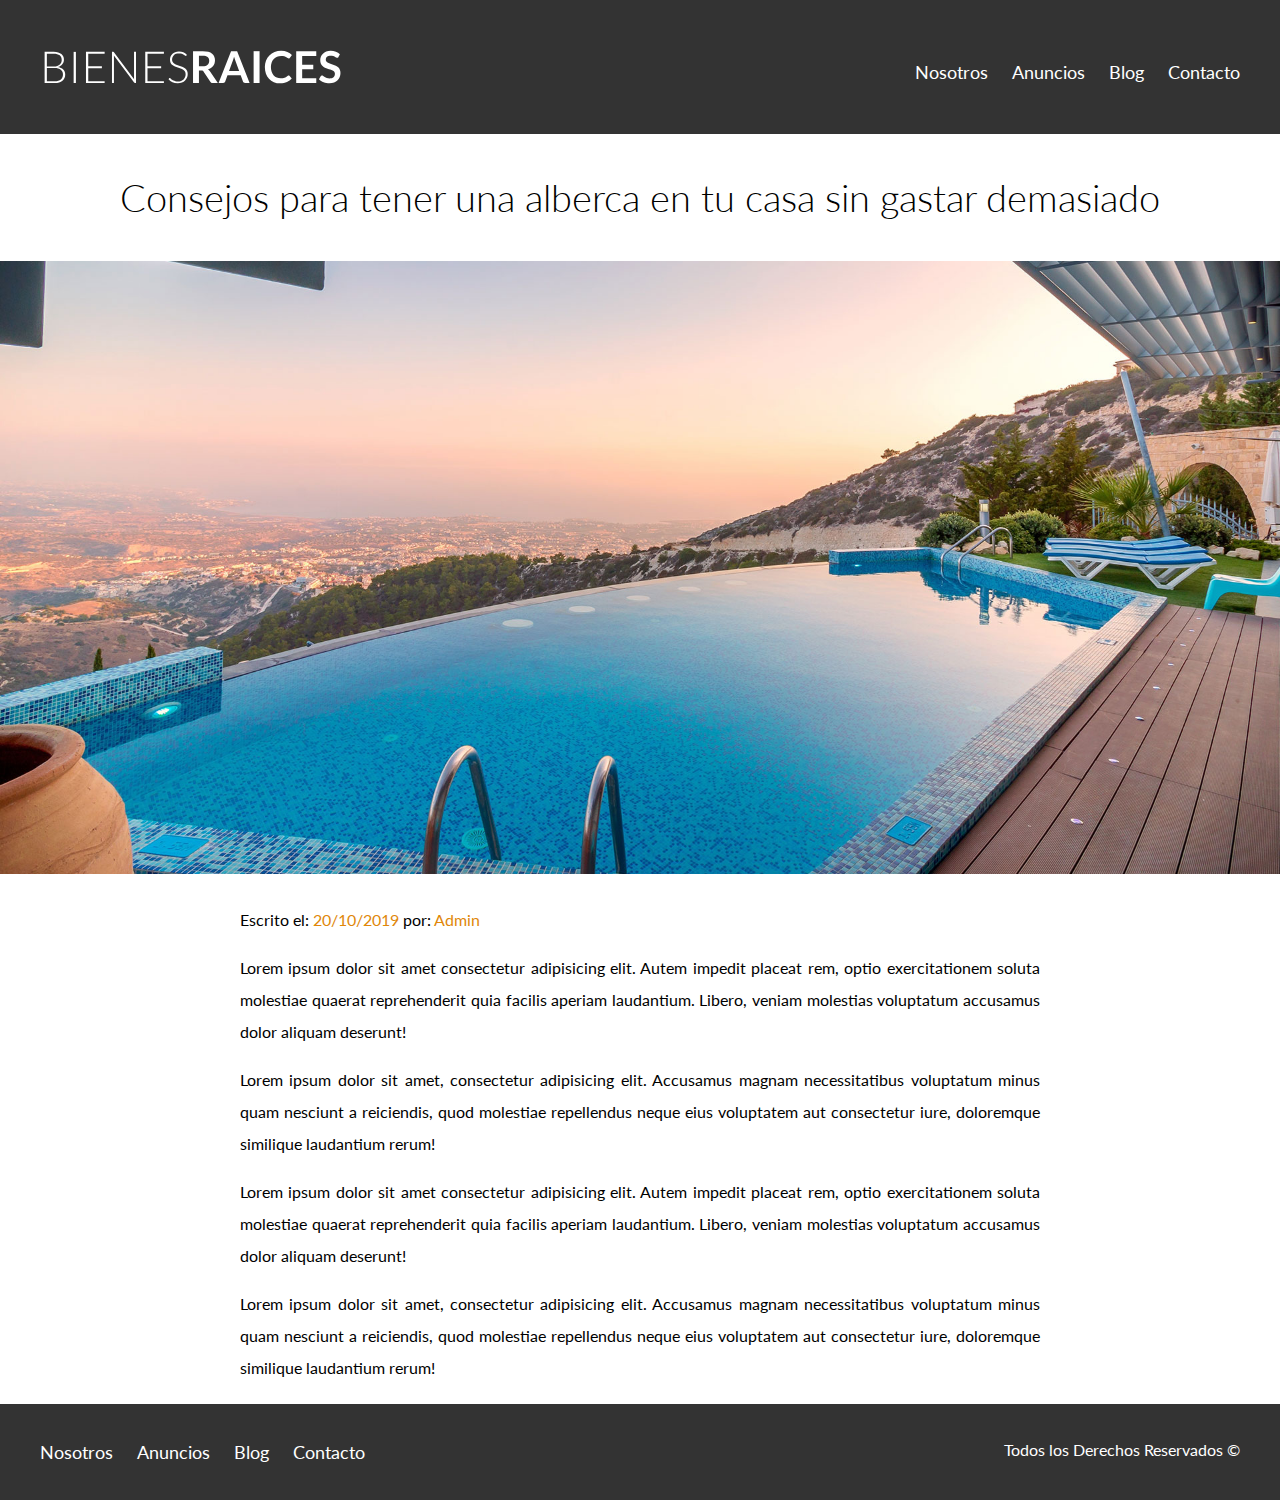
<file: entrada.html>
<!DOCTYPE html>
<html lang="en">

<head>
    <meta charset="UTF-8">
    <meta name="viewport" content="width=device-width, initial-scale=1.0">
    <title>Bienes Raíces</title>
    <link href="https://fonts.googleapis.com/css2?family=Lato:wght@300;400;
    700;900&display=swap" rel="stylesheet">
    <link rel="stylesheet" href="css/normalize.css">
    <link rel="stylesheet" href="css/styles.css">
</head>

<body>
    <header class="site-header">
        <div class="contenedor contenido-header">
            <div class="barra">
                <a href="index.html">
                    <img src="img/logo.svg" alt="Logotipo de Bienes Raíces">
                </a>

                <nav class="navegacion">
                    <a href="nosotros.html">Nosotros</a>
                    <a href="anuncios.html">Anuncios</a>
                    <a href="blog.html">Blog</a>
                    <a href="contacto.html">Contacto</a>
                </nav>
            </div>
            
        </div>
    </header>

    <h1 class="fw-300 centrar-texto">Consejos para tener una alberca en tu casa
         sin gastar demasiado</h1>
    <img src="img/destacada2.jpg" alt="Imagen Principal">

    <main class="contenedor seccion contenido-centrado texto-entrada">
        <p>Escrito el: <span> 20/10/2019 </span> por: <span> Admin </span></p>
        <p>Lorem ipsum dolor sit amet consectetur adipisicing elit. Autem impedit placeat rem, optio exercitationem soluta molestiae quaerat reprehenderit quia facilis aperiam laudantium. Libero, veniam molestias voluptatum accusamus dolor aliquam deserunt!</p>
        <p>Lorem ipsum dolor sit amet, consectetur adipisicing elit. Accusamus magnam necessitatibus voluptatum minus quam nesciunt a reiciendis, quod molestiae repellendus neque eius voluptatem aut consectetur iure, doloremque similique laudantium rerum!</p>
        <p>Lorem ipsum dolor sit amet consectetur adipisicing elit. Autem impedit placeat rem, optio exercitationem soluta molestiae quaerat reprehenderit quia facilis aperiam laudantium. Libero, veniam molestias voluptatum accusamus dolor aliquam deserunt!</p>
        <p>Lorem ipsum dolor sit amet, consectetur adipisicing elit. Accusamus magnam necessitatibus voluptatum minus quam nesciunt a reiciendis, quod molestiae repellendus neque eius voluptatem aut consectetur iure, doloremque similique laudantium rerum!</p>
    </main>

    <footer class="site-footer seccion">
        <div class="contenedor contenedor-footer">
            <nav class="navegacion">
                <a href="nosotros.html">Nosotros</a>
                <a href="anuncios.html">Anuncios</a>
                <a href="blog.html">Blog</a>
                <a href="contacto.html">Contacto</a>
            </nav>
            <p class="copyright">Todos los Derechos Reservados &copy;</p>
        </div>
    </footer>

</body>

</html>
</file>
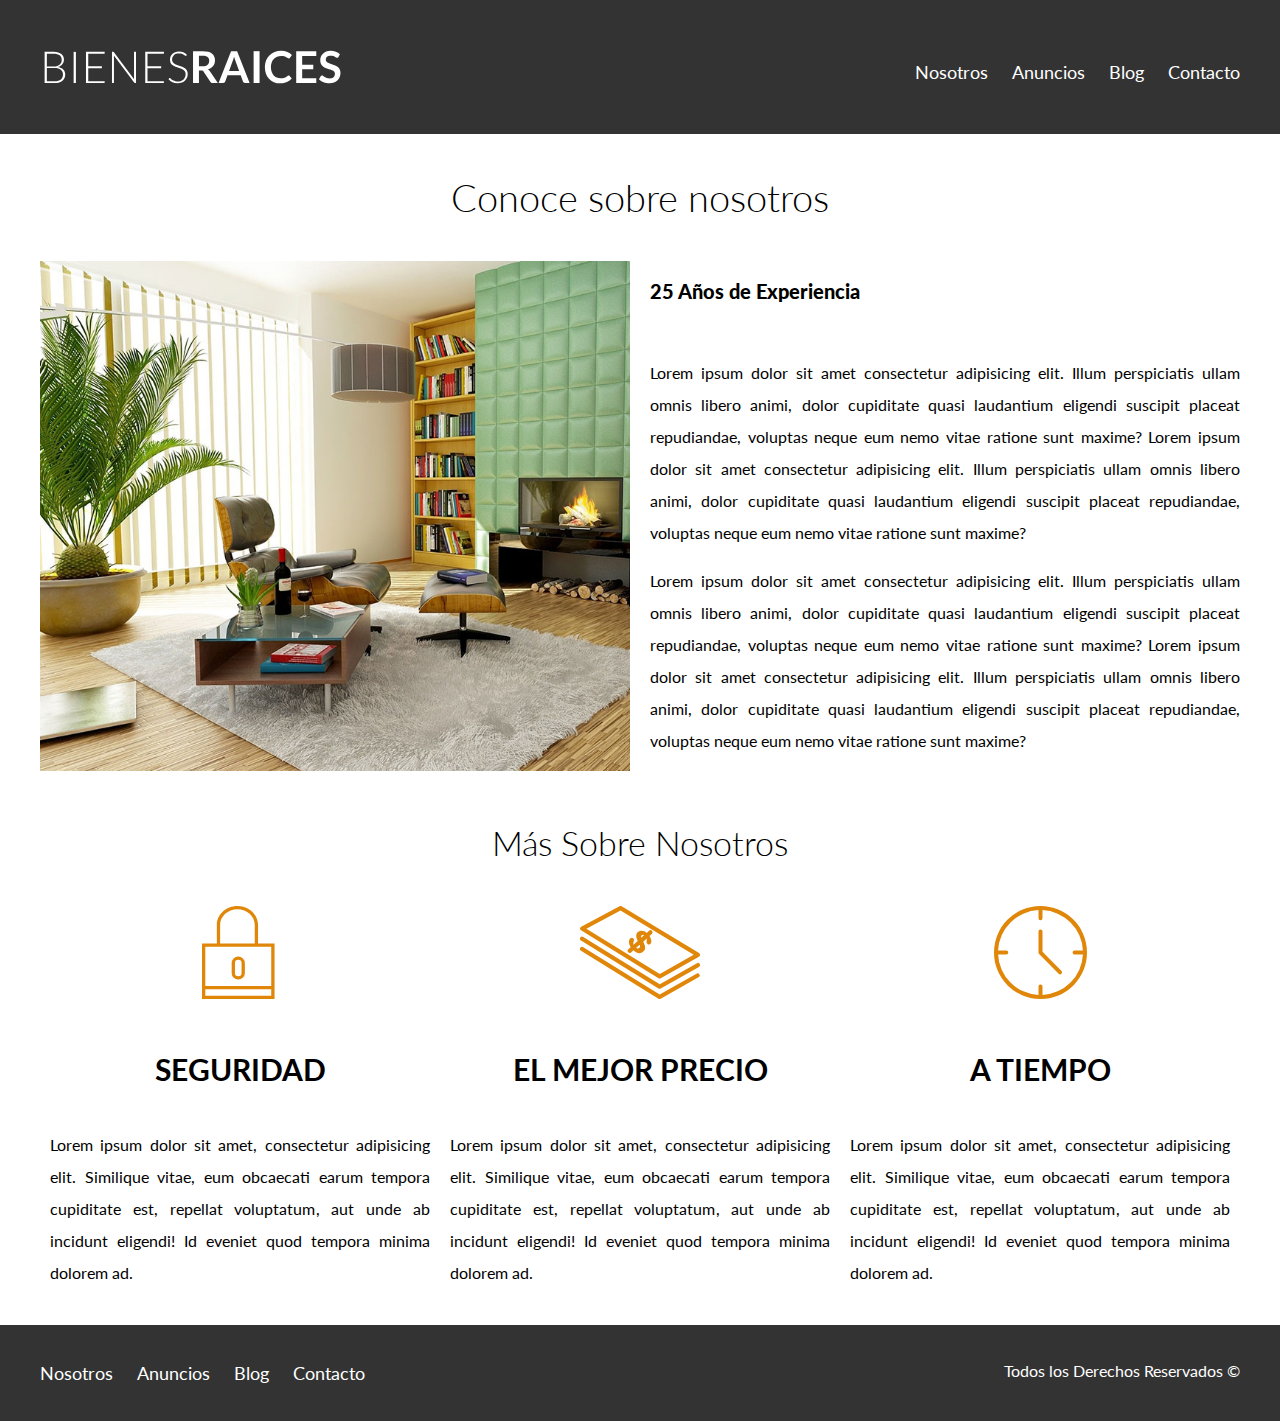
<file: nosotros.html>
<!DOCTYPE html>
<html lang="en">

<head>
    <meta charset="UTF-8">
    <meta name="viewport" content="width=device-width, initial-scale=1.0">
    <title>Bienes Raíces</title>
    <link href="https://fonts.googleapis.com/css2?family=Lato:wght@300;400;
    700;900&display=swap" rel="stylesheet">
    <link rel="stylesheet" href="css/normalize.css">
    <link rel="stylesheet" href="css/styles.css">
</head>

<body>
    <header class="site-header">
        <div class="contenedor contenido-header">
            <div class="barra">
                <a href="index.html">
                    <img src="img/logo.svg" alt="Logotipo de Bienes Raíces">
                </a>

                <nav class="navegacion">
                    <a href="nosotros.html">Nosotros</a>
                    <a href="anuncios.html">Anuncios</a>
                    <a href="blog.html">Blog</a>
                    <a href="contacto.html">Contacto</a>
                </nav>
            </div>
            
        </div>
    </header>

    <main class="contenedor">
        <h1 class="fw-300 centrar-texto">Conoce sobre nosotros</h1>
        <div class="contenido-nosotros">
            <div class="imagen">
                <img src="img/nosotros.jpg" alt="Imagen Sobre Nosotros">
            </div>
            <div class="texto-nosotros">
                <blockquote>25 Años de Experiencia</blockquote>
                <p>
                    Lorem ipsum dolor sit amet consectetur adipisicing elit.
                    Illum perspiciatis ullam omnis libero animi, dolor cupiditate
                    quasi laudantium eligendi suscipit placeat repudiandae,
                    voluptas neque eum nemo vitae ratione sunt maxime?
                    Lorem ipsum dolor sit amet consectetur adipisicing elit.
                    Illum perspiciatis ullam omnis libero animi, dolor cupiditate
                    quasi laudantium eligendi suscipit placeat repudiandae,
                    voluptas neque eum nemo vitae ratione sunt maxime?
                </p>
                <p>
                    Lorem ipsum dolor sit amet consectetur adipisicing elit.
                    Illum perspiciatis ullam omnis libero animi, dolor cupiditate
                    quasi laudantium eligendi suscipit placeat repudiandae,
                    voluptas neque eum nemo vitae ratione sunt maxime?
                    Lorem ipsum dolor sit amet consectetur adipisicing elit.
                    Illum perspiciatis ullam omnis libero animi, dolor cupiditate
                    quasi laudantium eligendi suscipit placeat repudiandae,
                    voluptas neque eum nemo vitae ratione sunt maxime?
                </p>
            </div>
        </div>
    </main>

    <section class="contenedor seccion">
        <h2 class="fw-300 centrar-texto">Más Sobre Nosotros</h2>

        <div class="iconos-nosotros">
            <div class="icono">
                <img src="img/icono1.svg" alt="Ícono Seguridad">
                <h3>Seguridad</h3>
                <p>
                    Lorem ipsum dolor sit amet,
                    consectetur adipisicing elit. Similique vitae,
                    eum obcaecati earum tempora cupiditate est,
                    repellat voluptatum, aut unde ab incidunt eligendi!
                    Id eveniet quod tempora minima dolorem ad.
                </p>
            </div>

            <div class="icono">
                <img src="img/icono2.svg" alt="Ícono Mejor Precio">
                <h3>El Mejor Precio</h3>
                <p>
                    Lorem ipsum dolor sit amet,
                    consectetur adipisicing elit. Similique vitae,
                    eum obcaecati earum tempora cupiditate est,
                    repellat voluptatum, aut unde ab incidunt eligendi!
                    Id eveniet quod tempora minima dolorem ad.
                </p>
            </div>

            <div class="icono">
                <img src="img/icono3.svg" alt="Ícono A Tiempo">
                <h3>A Tiempo</h3>
                <p>
                    Lorem ipsum dolor sit amet,
                    consectetur adipisicing elit. Similique vitae,
                    eum obcaecati earum tempora cupiditate est,
                    repellat voluptatum, aut unde ab incidunt eligendi!
                    Id eveniet quod tempora minima dolorem ad.
                </p>
            </div>
        </div>
    </section>

    <footer class="site-footer seccion">
        <div class="contenedor contenedor-footer">
            <nav class="navegacion">
                <a href="nosotros.html">Nosotros</a>
                <a href="anuncios.html">Anuncios</a>
                <a href="blog.html">Blog</a>
                <a href="contacto.html">Contacto</a>
            </nav>
            <p class="copyright">Todos los Derechos Reservados &copy;</p>
        </div>
    </footer>

</body>

</html>
</file>
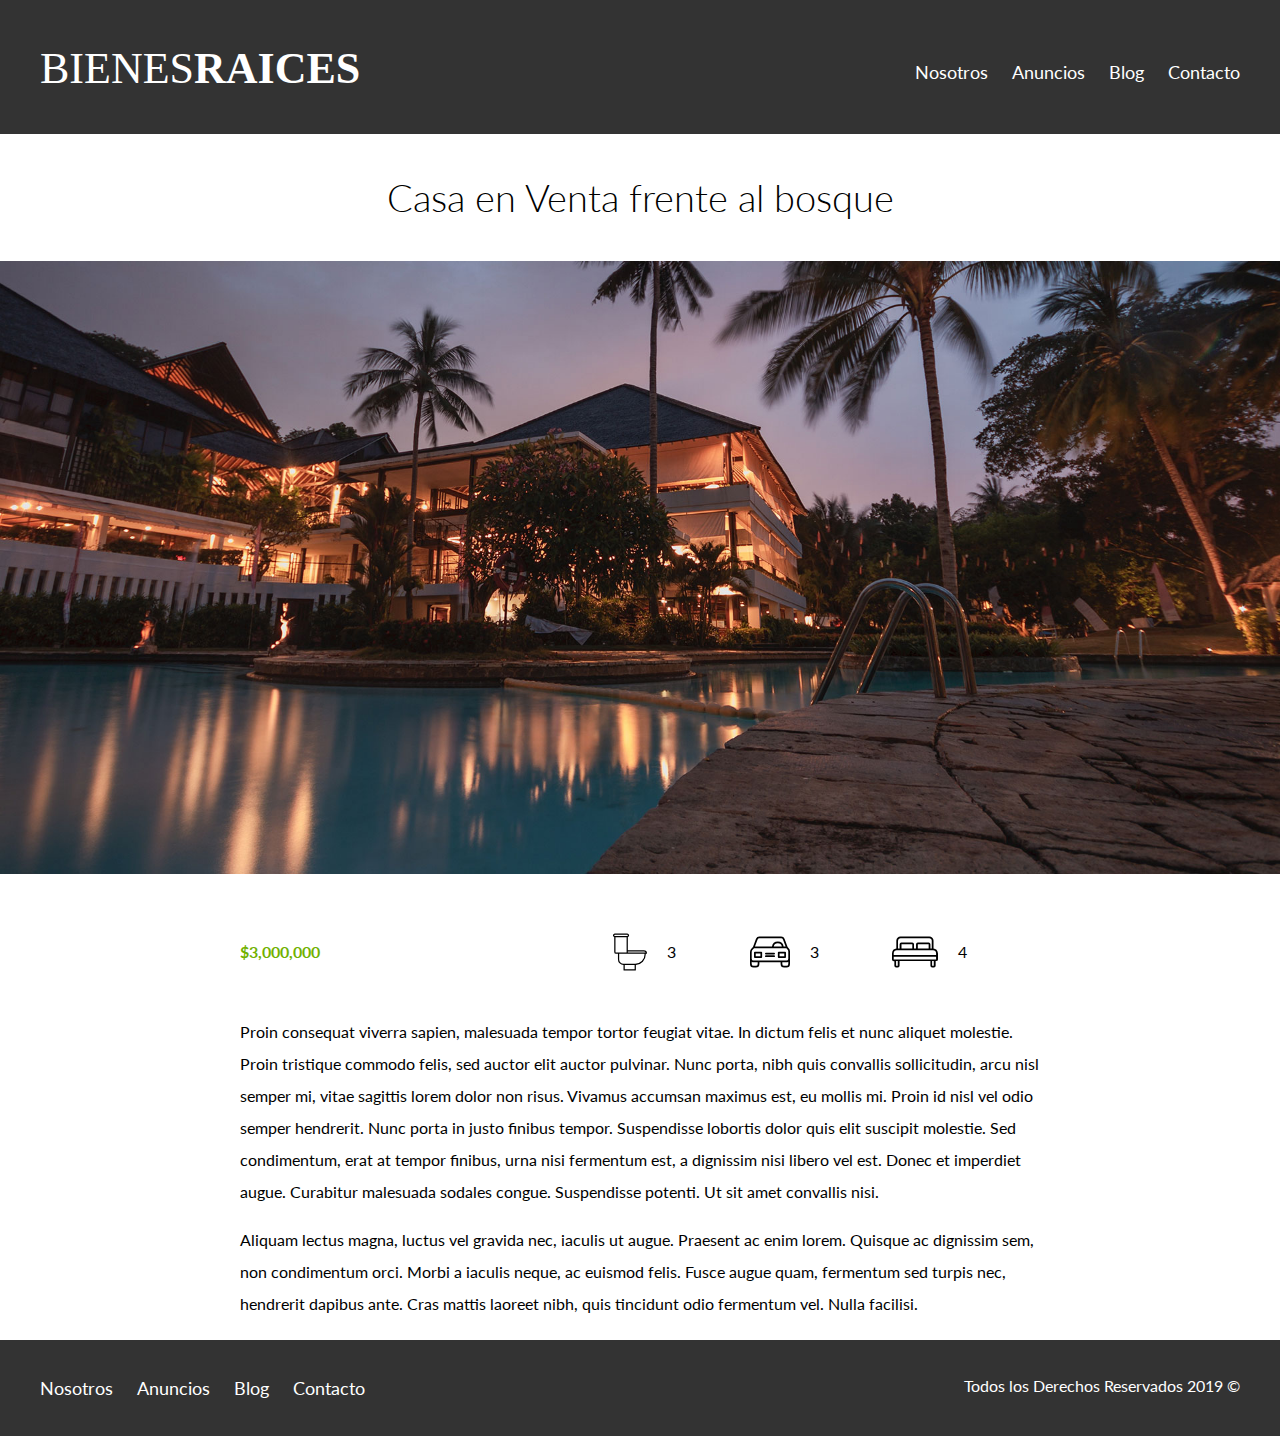
<file: Archivos Bienes Raices/Proyecto Finalizado/anuncio.html>
<!DOCTYPE html>
<html lang="en">
<head>
    <meta charset="UTF-8">
    <meta name="viewport" content="width=device-width, initial-scale=1.0">
    <meta http-equiv="X-UA-Compatible" content="ie=edge">
    <title>Bienes Raices</title>
    <link href="https://fonts.googleapis.com/css?family=Lato:300,400,700,900" rel="stylesheet">
    <link rel="stylesheet" href="css/normalize.css">
    <link rel="stylesheet" href="css/styles.css">
</head>
<body>

    <header class="site-header">
        <div class="contenedor contenido-header">
            <div class="barra">
                <a href="/">
                    <img src="img/logo.svg" alt="Logotipo de Bienes Raices">
                </a>
                <div class="mobile-menu">
                    <a href="#navegacion">
                        <img src="img/barras.svg" alt="Icono Menu">
                    </a>
                </div>

                <nav id="navegacion" class="navegacion">
                    <a href="nosotros.html">Nosotros</a>
                    <a href="anuncios.html">Anuncios</a>
                    <a href="blog.html">Blog</a>
                    <a href="contacto.html">Contacto</a>
                </nav>
            </div>
        </div> <!-- contenedor -->
    </header>

    <h1 class="fw-300 centrar-texto">Casa en Venta frente al bosque</h1>
    <img src="img/destacada.jpg" alt="Imagen Anuncio">

    <main class="contenedor seccion contenido-centrado">
        <div class="resumen-propiedad">
            <p class="precio">$3,000,000</p>
            <ul class="iconos-caracteristicas">
                <li>
                    <img src="img/icono_wc.svg" alt="icono wc">
                    <p>3</p>
                </li>
                <li>
                    <img src="img/icono_estacionamiento.svg" alt="icono autos">
                    <p>3</p>
                </li>
                <li>
                    <img src="img/icono_dormitorio.svg" alt="icono habitaciones">
                    <p>4</p>
                </li>
            </ul>
        </div><!--.resumen-propiedad-->

        <p>Proin consequat viverra sapien, malesuada tempor tortor feugiat vitae. In dictum felis et nunc aliquet molestie. Proin tristique commodo felis, sed auctor elit auctor pulvinar. Nunc porta, nibh quis convallis sollicitudin, arcu nisl semper mi, vitae sagittis lorem dolor non risus. Vivamus accumsan maximus est, eu mollis mi. Proin id nisl vel odio semper hendrerit. Nunc porta in justo finibus tempor. Suspendisse lobortis dolor quis elit suscipit molestie. Sed condimentum, erat at tempor finibus, urna nisi fermentum est, a dignissim nisi libero vel est. Donec et imperdiet augue. Curabitur malesuada sodales congue. Suspendisse potenti. Ut sit amet convallis nisi.</p>

        <p>Aliquam lectus magna, luctus vel gravida nec, iaculis ut augue. Praesent ac enim lorem. Quisque ac dignissim sem, non condimentum orci. Morbi a iaculis neque, ac euismod felis. Fusce augue quam, fermentum sed turpis nec, hendrerit dapibus ante. Cras mattis laoreet nibh, quis tincidunt odio fermentum vel. Nulla facilisi.</p>
    </main>

    <footer class="site-footer seccion">
        <div class="contenedor contenedor-footer">
            <nav class="navegacion">
                <a href="nosotros.html">Nosotros</a>
                <a href="anuncios.html">Anuncios</a>
                <a href="blog.html">Blog</a>
                <a href="contacto.html">Contacto</a>
            </nav>
            <p class="copyright">Todos los Derechos Reservados 2019 &copy; </p>
        </div>
    </footer>
</body>
</html>
</file>
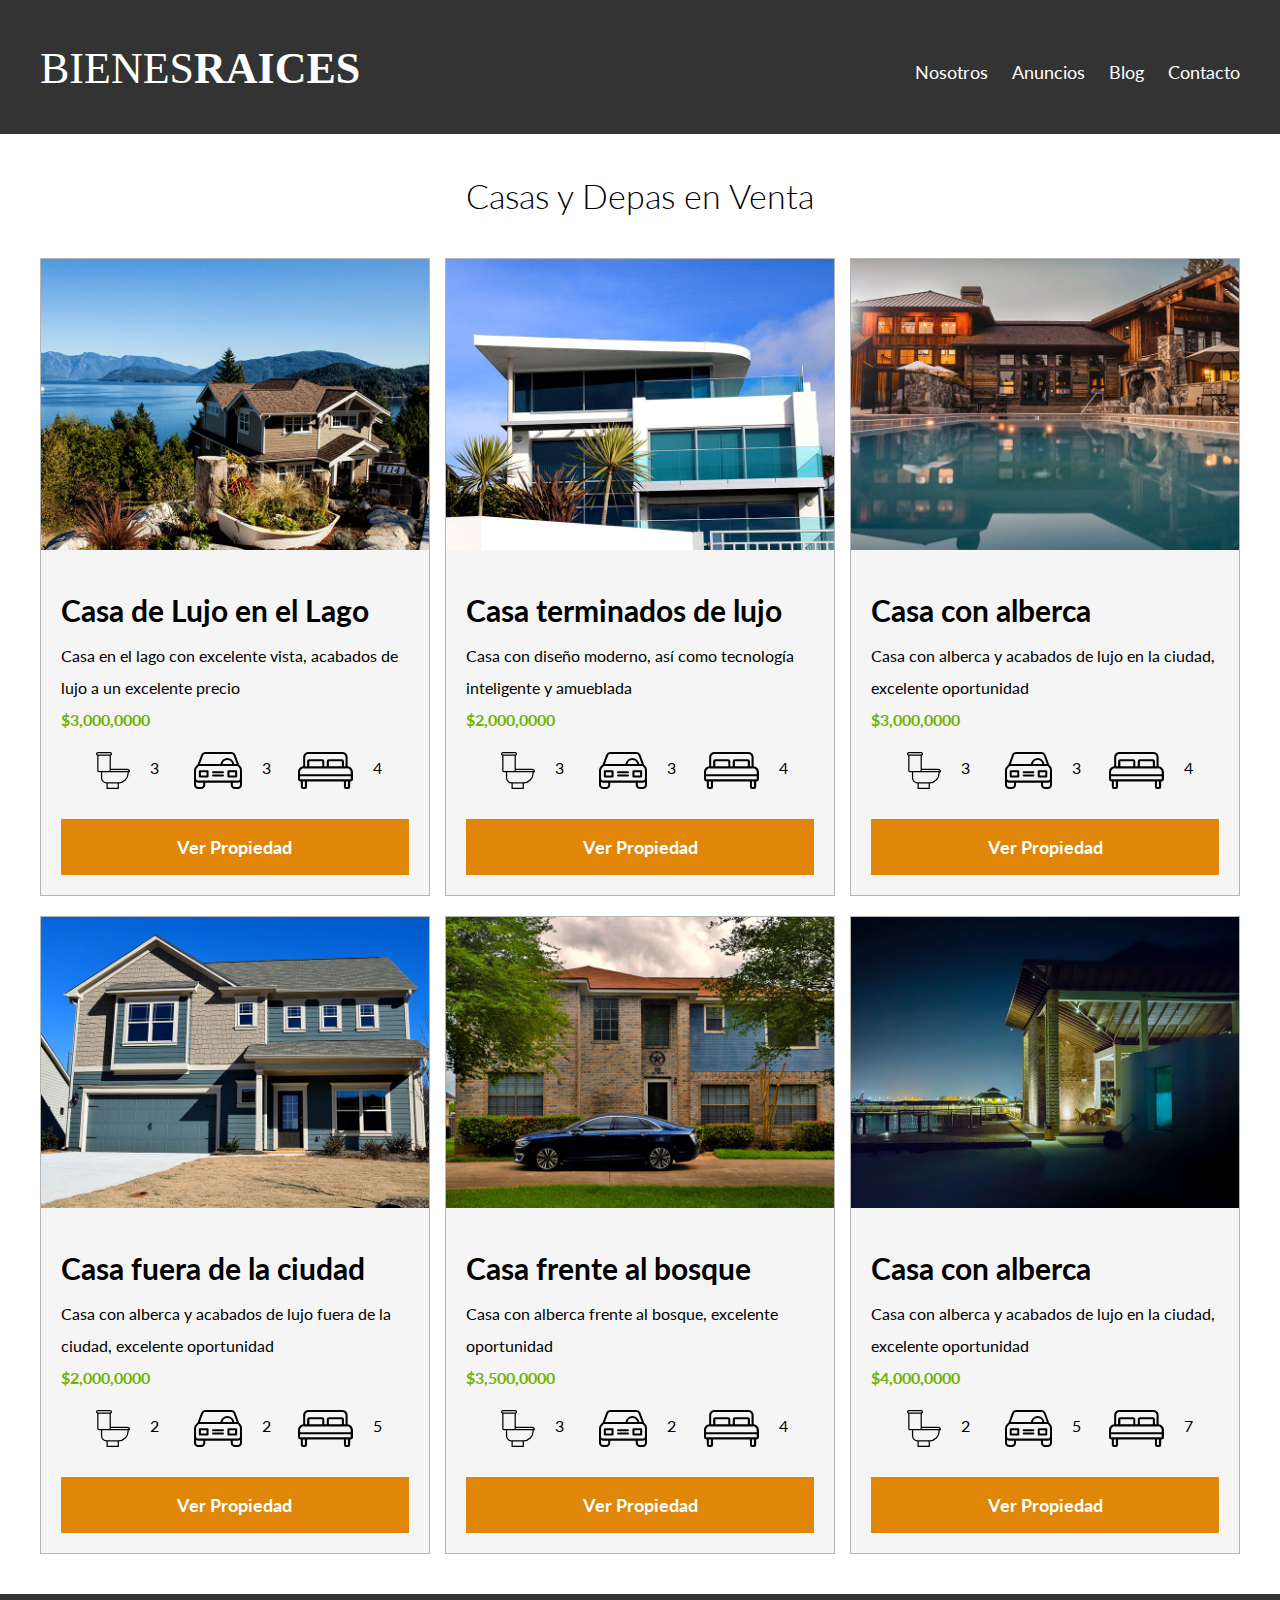
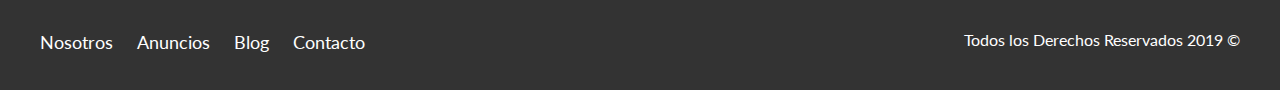
<file: Archivos Bienes Raices/Proyecto Finalizado/anuncios.html>
<!DOCTYPE html>
<html lang="en">
<head>
    <meta charset="UTF-8">
    <meta name="viewport" content="width=device-width, initial-scale=1.0">
    <meta http-equiv="X-UA-Compatible" content="ie=edge">
    <title>Bienes Raices</title>
    <link href="https://fonts.googleapis.com/css?family=Lato:300,400,700,900" rel="stylesheet">
    <link rel="stylesheet" href="css/normalize.css">
    <link rel="stylesheet" href="css/styles.css">
</head>
<body>

    <header class="site-header">
        <div class="contenedor contenido-header">
            <div class="barra">
                <a href="/">
                    <img src="img/logo.svg" alt="Logotipo de Bienes Raices">
                </a>
                <div class="mobile-menu">
                    <a href="#navegacion">
                        <img src="img/barras.svg" alt="Icono Menu">
                    </a>
                </div>

                <nav id="navegacion" class="navegacion">
                    <a href="nosotros.html">Nosotros</a>
                    <a href="anuncios.html">Anuncios</a>
                    <a href="blog.html">Blog</a>
                    <a href="contacto.html">Contacto</a>
                </nav>
            </div>
        </div> <!-- contenedor -->
    </header>

    <main class="seccion contenedor">
        <h2 class="fw-300 centrar-texto">Casas y Depas en Venta</h2>

        <div class="contenedor-anuncios">
            <div class="anuncio">
                <img src="img/anuncio1.jpg" alt="Anuncio casa en el lago">
                <div class="contenido-anuncio">
                    <h3>Casa de Lujo en el Lago</h3>
                    <p>Casa en el lago con excelente vista, acabados de lujo a un excelente precio</p>
                    <p class="precio">$3,000,0000</p>

                    <ul class="iconos-caracteristicas">
                        <li>
                            <img src="img/icono_wc.svg" alt="icono wc">
                            <p>3</p>
                        </li>
                        <li>
                            <img src="img/icono_estacionamiento.svg" alt="icono autos">
                            <p>3</p>
                        </li>
                        <li>
                            <img src="img/icono_dormitorio.svg" alt="icono habitaciones">
                            <p>4</p>
                        </li>
                    </ul>


                    <a href="anuncio.html" class="boton boton-amarillo d-block">Ver Propiedad</a>
                </div>
            </div>

            <div class="anuncio">
                <img src="img/anuncio2.jpg" alt="Anuncio casa de lujo">
                <div class="contenido-anuncio">
                    <h3>Casa terminados de lujo</h3>
                    <p>Casa con diseño moderno, así como tecnología inteligente y amueblada</p>
                    <p class="precio">$2,000,0000</p>
                    <ul class="iconos-caracteristicas">
                        <li>
                            <img src="img/icono_wc.svg" alt="icono wc">
                            <p>3</p>
                        </li>
                        <li>
                            <img src="img/icono_estacionamiento.svg" alt="icono autos">
                            <p>3</p>
                        </li>
                        <li>
                            <img src="img/icono_dormitorio.svg" alt="icono habitaciones">
                            <p>4</p>
                        </li>
                    </ul>

                    <a href="anuncio.html" class="boton boton-amarillo d-block">Ver Propiedad</a>
                </div>
            </div>

            <div class="anuncio">
                <img src="img/anuncio3.jpg" alt="Anuncio casa con alberca">
                <div class="contenido-anuncio">
                    <h3>Casa con alberca</h3>
                    <p>Casa con alberca y acabados de lujo en la ciudad, excelente oportunidad</p>
                    <p class="precio">$3,000,0000</p>
                    <ul class="iconos-caracteristicas">
                        <li>
                            <img src="img/icono_wc.svg" alt="icono wc">
                            <p>3</p>
                        </li>
                        <li>
                            <img src="img/icono_estacionamiento.svg" alt="icono autos">
                            <p>3</p>
                        </li>
                        <li>
                            <img src="img/icono_dormitorio.svg" alt="icono habitaciones">
                            <p>4</p>
                        </li>
                    </ul>

                    <a href="anuncio.html" class="boton boton-amarillo d-block">Ver Propiedad</a>
                </div><!--contenido anuncio-->
            </div> <!--anuncio-->

            <div class="anuncio">
                <img src="img/anuncio4.jpg" alt="Anuncio casa de lujo">
                <div class="contenido-anuncio">
                    <h3>Casa fuera de la ciudad</h3>
                    <p>Casa con alberca y acabados de lujo fuera de la ciudad, excelente oportunidad</p>
                    <p class="precio">$2,000,0000</p>
                    <ul class="iconos-caracteristicas">
                        <li>
                            <img src="img/icono_wc.svg" alt="icono wc">
                            <p>2</p>
                        </li>
                        <li>
                            <img src="img/icono_estacionamiento.svg" alt="icono autos">
                            <p>2</p>
                        </li>
                        <li>
                            <img src="img/icono_dormitorio.svg" alt="icono habitaciones">
                            <p>5</p>
                        </li>
                    </ul>

                    <a href="anuncio.html" class="boton boton-amarillo d-block">Ver Propiedad</a>
                </div><!--contenido anuncio-->
            </div> <!--anuncio-->
        
            <div class="anuncio">
                <img src="img/anuncio5.jpg" alt="Anuncio casa con alberca">
                <div class="contenido-anuncio">
                    <h3>Casa frente al bosque</h3>
                    <p>Casa con alberca frente al bosque, excelente oportunidad</p>
                    <p class="precio">$3,500,0000</p>
                    <ul class="iconos-caracteristicas">
                        <li>
                            <img src="img/icono_wc.svg" alt="icono wc">
                            <p>3</p>
                        </li>
                        <li>
                            <img src="img/icono_estacionamiento.svg" alt="icono autos">
                            <p>2</p>
                        </li>
                        <li>
                            <img src="img/icono_dormitorio.svg" alt="icono habitaciones">
                            <p>4</p>
                        </li>
                    </ul>

                    <a href="anuncio.html" class="boton boton-amarillo d-block">Ver Propiedad</a>
                </div><!--contenido anuncio-->
            </div> <!--anuncio-->

            <div class="anuncio">
                <img src="img/anuncio6.jpg" alt="Anuncio casa con alberca">
                <div class="contenido-anuncio">
                    <h3>Casa con alberca</h3>
                    <p>Casa con alberca y acabados de lujo en la ciudad, excelente oportunidad</p>
                    <p class="precio">$4,000,0000</p>
                    <ul class="iconos-caracteristicas">
                        <li>
                            <img src="img/icono_wc.svg" alt="icono wc">
                            <p>2</p>
                        </li>
                        <li>
                            <img src="img/icono_estacionamiento.svg" alt="icono autos">
                            <p>5</p>
                        </li>
                        <li>
                            <img src="img/icono_dormitorio.svg" alt="icono habitaciones">
                            <p>7</p>
                        </li>
                    </ul>

                    <a href="anuncio.html" class="boton boton-amarillo d-block">Ver Propiedad</a>
                </div><!--contenido anuncio-->
            </div> <!--anuncio-->
        </div>
    </main>

    <footer class="site-footer seccion">
        <div class="contenedor contenedor-footer">
            <nav class="navegacion">
                <a href="nosotros.html">Nosotros</a>
                <a href="anuncios.html">Anuncios</a>
                <a href="blog.html">Blog</a>
                <a href="contacto.html">Contacto</a>
            </nav>
            <p class="copyright">Todos los Derechos Reservados 2019 &copy; </p>
        </div>
    </footer>
</body>
</html>
</file>
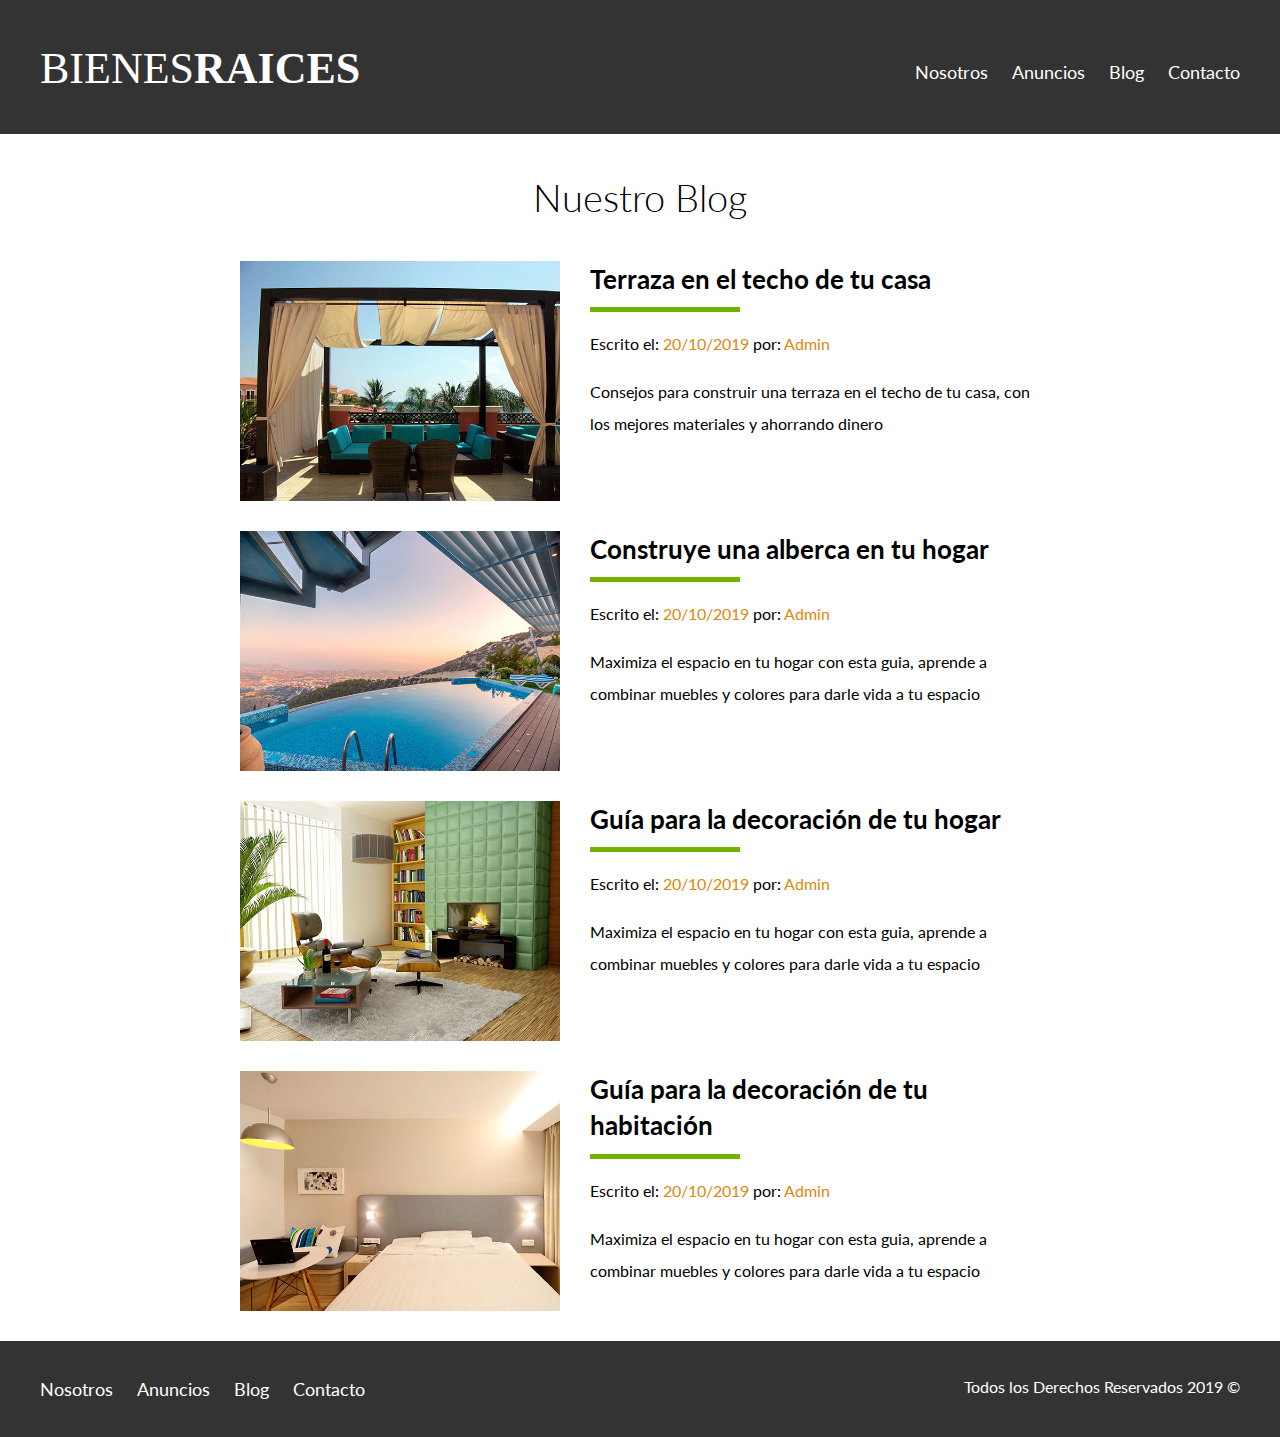
<file: Archivos Bienes Raices/Proyecto Finalizado/blog.html>
<!DOCTYPE html>
<html lang="en">
<head>
    <meta charset="UTF-8">
    <meta name="viewport" content="width=device-width, initial-scale=1.0">
    <meta http-equiv="X-UA-Compatible" content="ie=edge">
    <title>Bienes Raices</title>
    <link href="https://fonts.googleapis.com/css?family=Lato:300,400,700,900" rel="stylesheet">
    <link rel="stylesheet" href="css/normalize.css">
    <link rel="stylesheet" href="css/styles.css">
</head>
<body>

    <header class="site-header">
        <div class="contenedor contenido-header">
            <div class="barra">
                <a href="/">
                    <img src="img/logo.svg" alt="Logotipo de Bienes Raices">
                </a>
                <div class="mobile-menu">
                    <a href="#navegacion">
                        <img src="img/barras.svg" alt="Icono Menu">
                    </a>
                </div>

                <nav id="navegacion" class="navegacion">
                    <a href="nosotros.html">Nosotros</a>
                    <a href="anuncios.html">Anuncios</a>
                    <a href="blog.html">Blog</a>
                    <a href="contacto.html">Contacto</a>
                </nav>
            </div>
        </div> <!-- contenedor -->
    </header>

    

    <main class="contenedor seccion contenido-centrado">
        <h1 class="fw-300 centrar-texto">Nuestro Blog</h1>

        <article class="entrada-blog">
            <div class="imagen">
                <img src="img/blog1.jpg" alt="Entrada de blog">
            </div>
            <div class="texto-entrada">
                <a href="entrada.html">
                    <h4>Terraza  en el techo de tu casa</h4>
                </a>
                <p>Escrito el: <span> 20/10/2019 </span> por: <span> Admin </span> </p>
                <p>Consejos para construir una terraza en el techo de tu casa, con los mejores materiales y ahorrando dinero</p>
            </div>
        </article>

        <article class="entrada-blog">
            <div class="imagen">
                <img src="img/blog2.jpg" alt="Entrada de blog">
            </div>
            <div class="texto-entrada">
                <a href="entrada.html">
                    <h4>Construye una alberca en tu hogar</h4>
                </a>
                <p>Escrito el: <span> 20/10/2019 </span> por: <span> Admin </span> </p>
                <p>Maximiza el espacio en tu hogar con esta guia, aprende a combinar muebles y colores para darle vida a tu espacio</p>
            </div>
        </article>

        <article class="entrada-blog">
            <div class="imagen">
                <img src="img/blog3.jpg" alt="Entrada de blog">
            </div>
            <div class="texto-entrada">
                <a href="entrada.html">
                    <h4>Guía para la decoración de tu hogar</h4>
                </a>
                <p>Escrito el: <span> 20/10/2019 </span> por: <span> Admin </span> </p>
                <p>Maximiza el espacio en tu hogar con esta guia, aprende a combinar muebles y colores para darle vida a tu espacio</p>
            </div>
        </article>

        <article class="entrada-blog">
            <div class="imagen">
                <img src="img/blog4.jpg" alt="Entrada de blog">
            </div>
            <div class="texto-entrada">
                <a href="entrada.html">
                    <h4>Guía para la decoración de tu habitación</h4>
                </a>
                <p>Escrito el: <span> 20/10/2019 </span> por: <span> Admin </span> </p>
                <p>Maximiza el espacio en tu hogar con esta guia, aprende a combinar muebles y colores para darle vida a tu espacio</p>
            </div>
        </article>
    </main>

    <footer class="site-footer seccion">
        <div class="contenedor contenedor-footer">
            <nav class="navegacion">
                <a href="nosotros.html">Nosotros</a>
                <a href="anuncios.html">Anuncios</a>
                <a href="blog.html">Blog</a>
                <a href="contacto.html">Contacto</a>
            </nav>
            <p class="copyright">Todos los Derechos Reservados 2019 &copy; </p>
        </div>
    </footer>
</body>
</html>
</file>
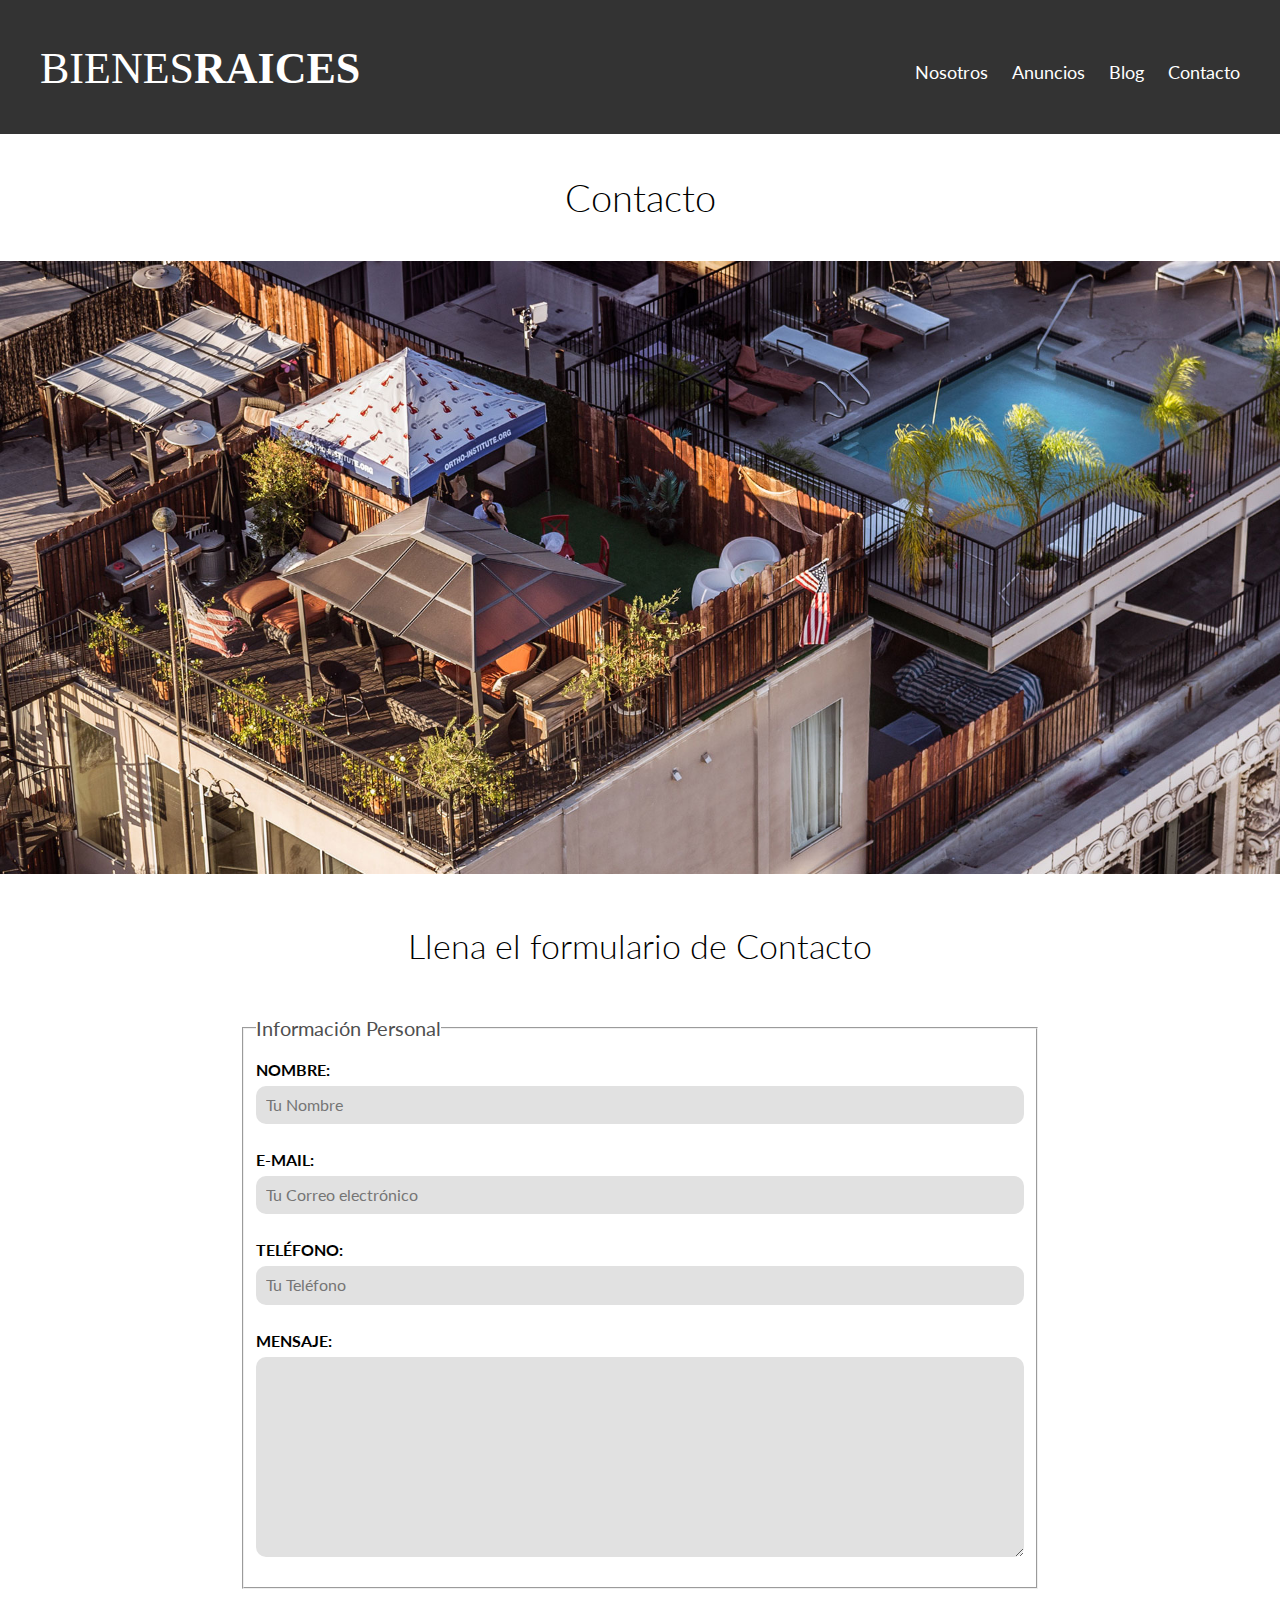
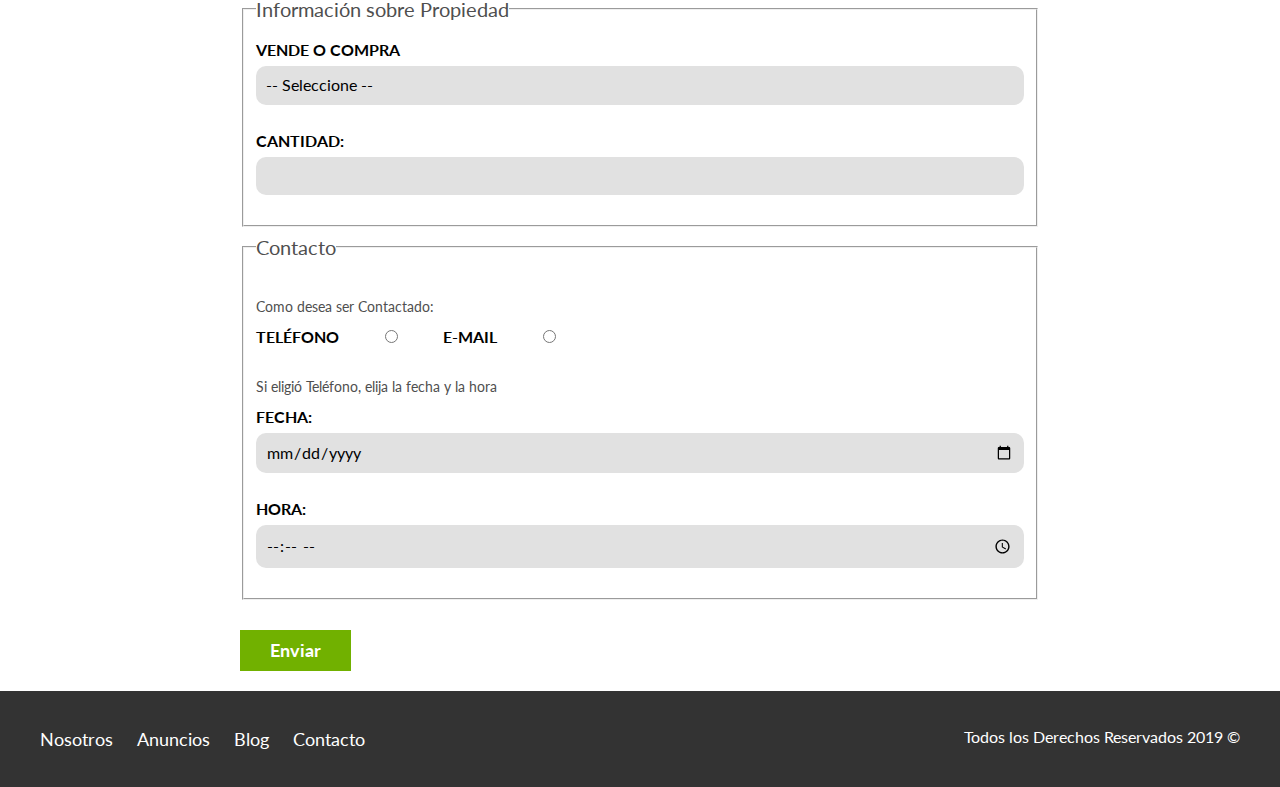
<file: Archivos Bienes Raices/Proyecto Finalizado/contacto.html>
<!DOCTYPE html>
<html lang="en">
<head>
    <meta charset="UTF-8">
    <meta name="viewport" content="width=device-width, initial-scale=1.0">
    <meta http-equiv="X-UA-Compatible" content="ie=edge">
    <title>Bienes Raices</title>
    <link href="https://fonts.googleapis.com/css?family=Lato:300,400,700,900" rel="stylesheet">
    <link rel="stylesheet" href="css/normalize.css">
    <link rel="stylesheet" href="css/styles.css">
</head>
<body>

    <header class="site-header">
        <div class="contenedor contenido-header">
            <div class="barra">
                <a href="/">
                    <img src="img/logo.svg" alt="Logotipo de Bienes Raices">
                </a>
                <div class="mobile-menu">
                    <a href="#navegacion">
                        <img src="img/barras.svg" alt="Icono Menu">
                    </a>
                </div>

                <nav id="navegacion" class="navegacion">
                    <a href="nosotros.html">Nosotros</a>
                    <a href="anuncios.html">Anuncios</a>
                    <a href="blog.html">Blog</a>
                    <a href="contacto.html">Contacto</a>
                </nav>
            </div>
        </div> <!-- contenedor -->
    </header>

    <h1 class="fw-300 centrar-texto">Contacto</h1>
    <img src="img/destacada3.jpg" alt="Imagen Principal">

    <main class="contenedor seccion contenido-centrado">
        <h2 class="fw-300 centrar-texto">Llena el formulario de Contacto</h2>

        <form class="contacto" action="">
            <fieldset>
                <legend>Información Personal</legend>
                <label for="nombre">Nombre:</label>
                <input type="text" id="nombre" placeholder="Tu Nombre">

                <label for="email">E-mail: </label>
                <input type="email" id="email" placeholder="Tu Correo electrónico" required>

                <label for="telefono">Teléfono:</label>
                <input type="tel" id="telefono" placeholder="Tu Teléfono" required>

                <label for="mensaje">Mensaje: </label>
                <textarea  id="mensaje"></textarea>

            </fieldset>
                

            <fieldset>
                <legend>Información sobre Propiedad</legend>
                <label for="opciones">Vende o Compra</label>
                <select id="opciones">
                    <option value="" disabled selected>-- Seleccione --</option>
                    <option value="Compra">Compra</option>
                    <option value="Vende">Vende</option>
                </select>

                <label for="cantidad">Cantidad:</label>
                <input type="number" min="0" max="100" step="5">
            </fieldset>

            <fieldset>
                <legend>Contacto</legend>

                <p>Como desea ser Contactado:</p>

                <div class="forma-contacto">
                    <label for="telefono">Teléfono</label>
                    <input type="radio" name="contacto" value="telefono" id="telefono">

                    <label for="correo">E-mail</label>
                    <input type="radio" name="contacto" value="correo" id="correo">
                </div>

                <p>Si eligió Teléfono, elija la fecha y la hora</p>
                <label for="fecha">Fecha:</label>
                <input type="date" id="fecha">

                <label for="hora">Hora:</label>
                <input type="time" id="hora" min="09:00" max="18:00">

     
            </fieldset>

            <input type="submit" value="Enviar" class="boton boton-verde">

        </form>
    </main>

    <footer class="site-footer seccion">
        <div class="contenedor contenedor-footer">
            <nav class="navegacion">
                <a href="nosotros.html">Nosotros</a>
                <a href="anuncios.html">Anuncios</a>
                <a href="blog.html">Blog</a>
                <a href="contacto.html">Contacto</a>
            </nav>
            <p class="copyright">Todos los Derechos Reservados 2019 &copy; </p>
        </div>
    </footer>
</body>
</html>
</file>
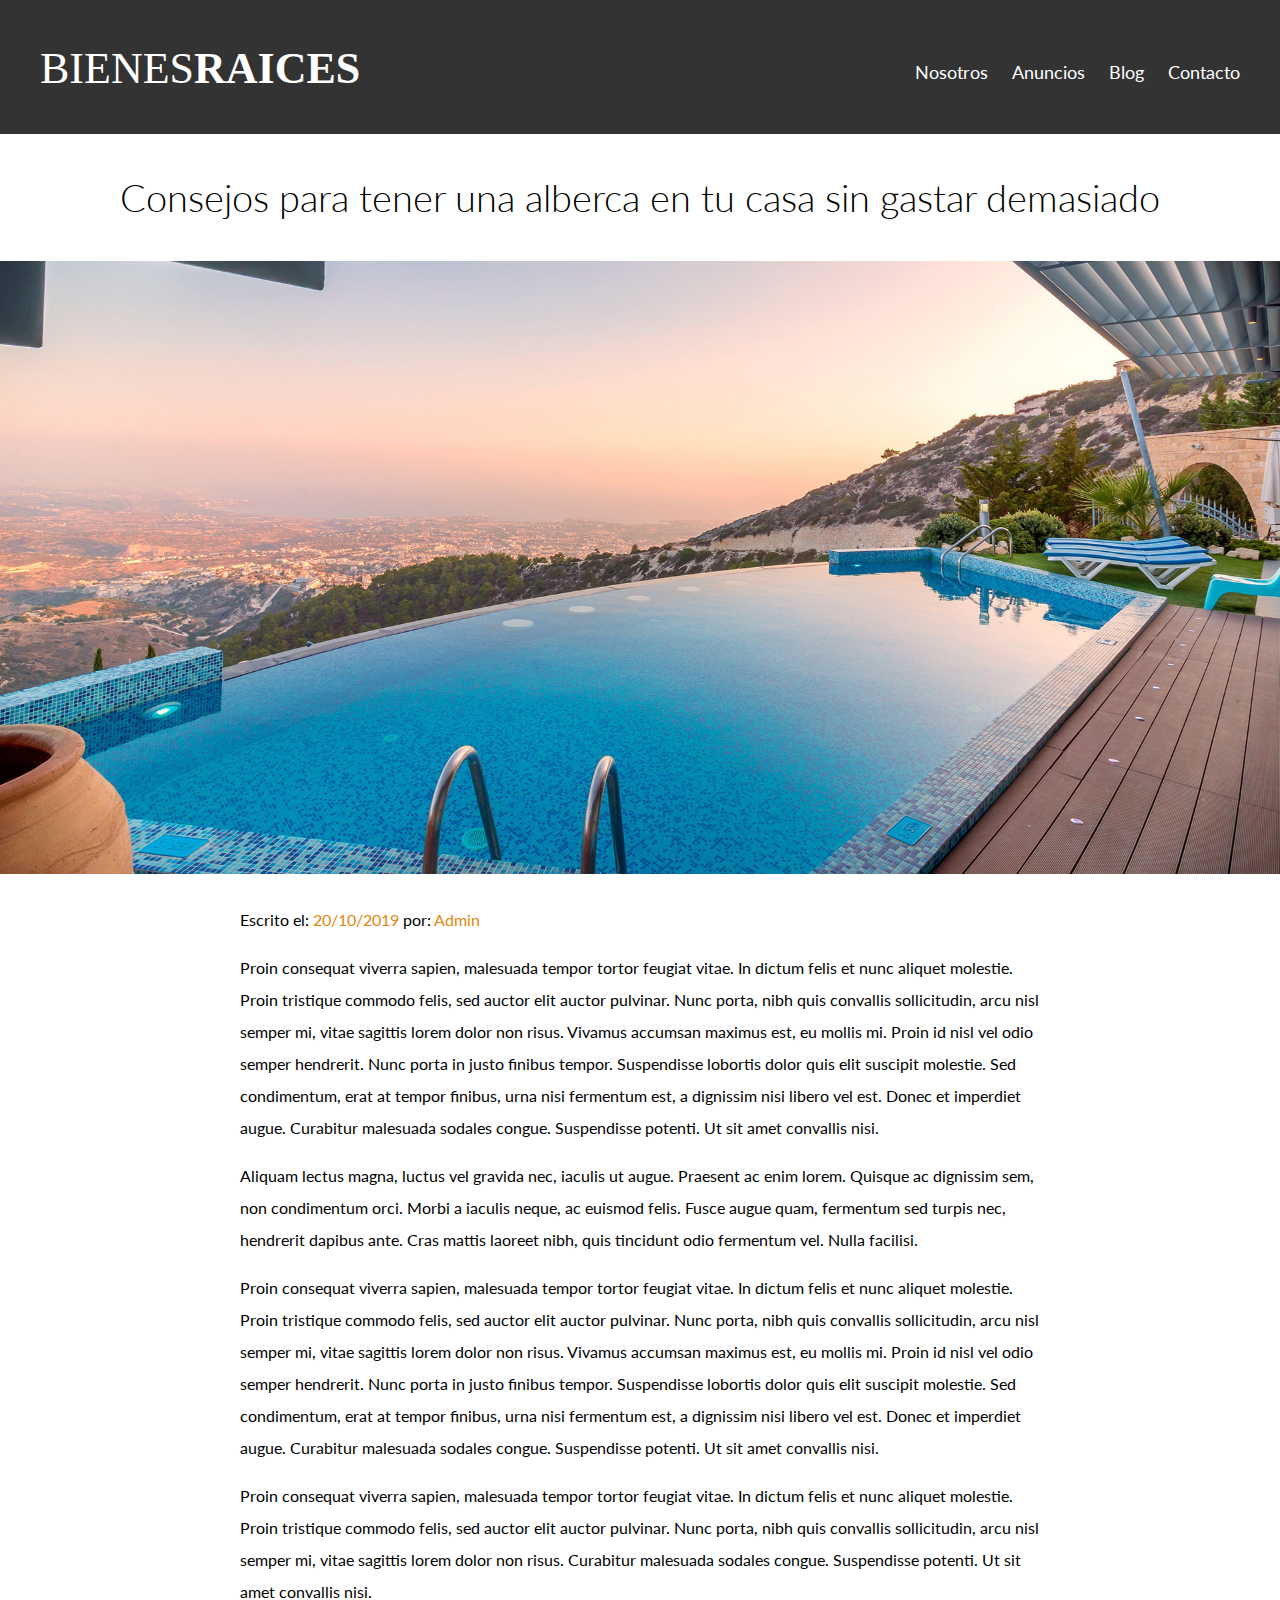
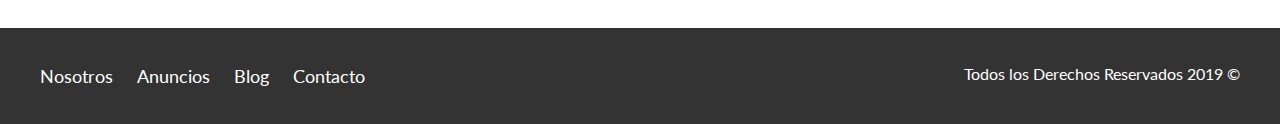
<file: Archivos Bienes Raices/Proyecto Finalizado/entrada.html>
<!DOCTYPE html>
<html lang="en">
<head>
    <meta charset="UTF-8">
    <meta name="viewport" content="width=device-width, initial-scale=1.0">
    <meta http-equiv="X-UA-Compatible" content="ie=edge">
    <title>Bienes Raices</title>
    <link href="https://fonts.googleapis.com/css?family=Lato:300,400,700,900" rel="stylesheet">
    <link rel="stylesheet" href="css/normalize.css">
    <link rel="stylesheet" href="css/styles.css">
</head>
<body>

    <header class="site-header">
        <div class="contenedor contenido-header">
            <div class="barra">
                <a href="/">
                    <img src="img/logo.svg" alt="Logotipo de Bienes Raices">
                </a>
                <div class="mobile-menu">
                    <a href="#navegacion">
                        <img src="img/barras.svg" alt="Icono Menu">
                    </a>
                </div>

                <nav id="navegacion" class="navegacion">
                    <a href="nosotros.html">Nosotros</a>
                    <a href="anuncios.html">Anuncios</a>
                    <a href="blog.html">Blog</a>
                    <a href="contacto.html">Contacto</a>
                </nav>
            </div>
        </div> <!-- contenedor -->
    </header>

    <h1 class="fw-300 centrar-texto">Consejos para tener una alberca en tu casa sin gastar demasiado</h1>

    <img src="img/destacada2.jpg" alt="Imagen Principal">

    <main class="contenedor seccion contenido-centrado texto-entrada">
        <p>Escrito el: <span> 20/10/2019 </span> por: <span> Admin </span> </p>

        <p>Proin consequat viverra sapien, malesuada tempor tortor feugiat vitae. In dictum felis et nunc aliquet molestie. Proin tristique commodo felis, sed auctor elit auctor pulvinar. Nunc porta, nibh quis convallis sollicitudin, arcu nisl semper mi, vitae sagittis lorem dolor non risus. Vivamus accumsan maximus est, eu mollis mi. Proin id nisl vel odio semper hendrerit. Nunc porta in justo finibus tempor. Suspendisse lobortis dolor quis elit suscipit molestie. Sed condimentum, erat at tempor finibus, urna nisi fermentum est, a dignissim nisi libero vel est. Donec et imperdiet augue. Curabitur malesuada sodales congue. Suspendisse potenti. Ut sit amet convallis nisi.</p>

        <p>Aliquam lectus magna, luctus vel gravida nec, iaculis ut augue. Praesent ac enim lorem. Quisque ac dignissim sem, non condimentum orci. Morbi a iaculis neque, ac euismod felis. Fusce augue quam, fermentum sed turpis nec, hendrerit dapibus ante. Cras mattis laoreet nibh, quis tincidunt odio fermentum vel. Nulla facilisi.</p>

        <p>Proin consequat viverra sapien, malesuada tempor tortor feugiat vitae. In dictum felis et nunc aliquet molestie. Proin tristique commodo felis, sed auctor elit auctor pulvinar. Nunc porta, nibh quis convallis sollicitudin, arcu nisl semper mi, vitae sagittis lorem dolor non risus. Vivamus accumsan maximus est, eu mollis mi. Proin id nisl vel odio semper hendrerit. Nunc porta in justo finibus tempor. Suspendisse lobortis dolor quis elit suscipit molestie. Sed condimentum, erat at tempor finibus, urna nisi fermentum est, a dignissim nisi libero vel est. Donec et imperdiet augue. Curabitur malesuada sodales congue. Suspendisse potenti. Ut sit amet convallis nisi.</p>

        <p>Proin consequat viverra sapien, malesuada tempor tortor feugiat vitae. In dictum felis et nunc aliquet molestie. Proin tristique commodo felis, sed auctor elit auctor pulvinar. Nunc porta, nibh quis convallis sollicitudin, arcu nisl semper mi, vitae sagittis lorem dolor non risus.  Curabitur malesuada sodales congue. Suspendisse potenti. Ut sit amet convallis nisi.</p>
    </main>

    <footer class="site-footer seccion">
        <div class="contenedor contenedor-footer">
            <nav class="navegacion">
                <a href="nosotros.html">Nosotros</a>
                <a href="anuncios.html">Anuncios</a>
                <a href="blog.html">Blog</a>
                <a href="contacto.html">Contacto</a>
            </nav>
            <p class="copyright">Todos los Derechos Reservados 2019 &copy; </p>
        </div>
    </footer>
</body>
</html>
</file>
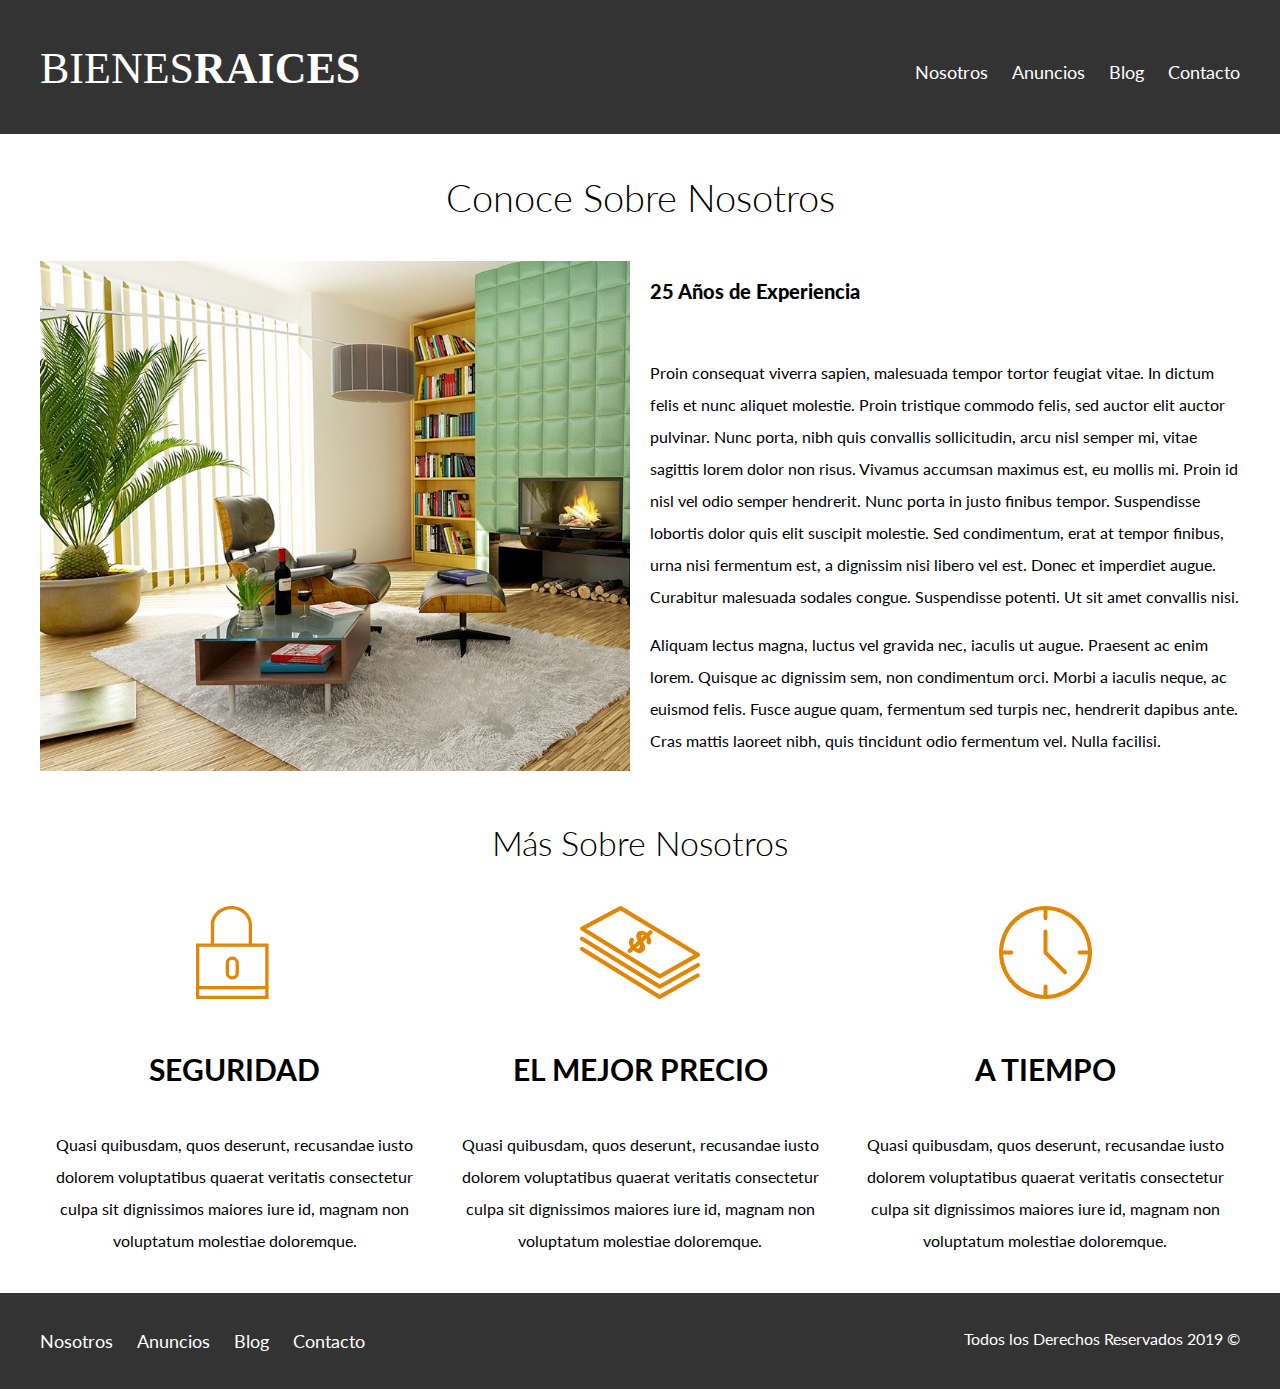
<file: Archivos Bienes Raices/Proyecto Finalizado/nosotros.html>
<!DOCTYPE html>
<html lang="en">
<head>
    <meta charset="UTF-8">
    <meta name="viewport" content="width=device-width, initial-scale=1.0">
    <meta http-equiv="X-UA-Compatible" content="ie=edge">
    <title>Bienes Raices</title>
    <link href="https://fonts.googleapis.com/css?family=Lato:300,400,700,900" rel="stylesheet">
    <link rel="stylesheet" href="css/normalize.css">
    <link rel="stylesheet" href="css/styles.css">
</head>
<body>

    <header class="site-header">
        <div class="contenedor contenido-header">
            <div class="barra">
                <a href="/">
                    <img src="img/logo.svg" alt="Logotipo de Bienes Raices">
                </a>
                <div class="mobile-menu">
                    <a href="#navegacion">
                        <img src="img/barras.svg" alt="Icono Menu">
                    </a>
                </div>

                <nav id="navegacion" class="navegacion">
                    <a href="nosotros.html">Nosotros</a>
                    <a href="anuncios.html">Anuncios</a>
                    <a href="blog.html">Blog</a>
                    <a href="contacto.html">Contacto</a>
                </nav>
            </div>
        </div> <!-- contenedor -->
    </header>

    <main class="contenedor">
        <h1 class="fw-300 centrar-texto">Conoce Sobre Nosotros</h1>

        <div class="contenido-nosotros">
            <div class="imagen">
                <img src="img/nosotros.jpg" alt="Imagen Sobre Nosotros">
            </div>
            <div class="texto-nosotros">
                <blockquote>25 Años de Experiencia</blockquote>

               <p>Proin consequat viverra sapien, malesuada tempor tortor feugiat vitae. In dictum felis et nunc aliquet molestie. Proin tristique commodo felis, sed auctor elit auctor pulvinar. Nunc porta, nibh quis convallis sollicitudin, arcu nisl semper mi, vitae sagittis lorem dolor non risus. Vivamus accumsan maximus est, eu mollis mi. Proin id nisl vel odio semper hendrerit. Nunc porta in justo finibus tempor. Suspendisse lobortis dolor quis elit suscipit molestie. Sed condimentum, erat at tempor finibus, urna nisi fermentum est, a dignissim nisi libero vel est. Donec et imperdiet augue. Curabitur malesuada sodales congue. Suspendisse potenti. Ut sit amet convallis nisi.</p>

               <p>Aliquam lectus magna, luctus vel gravida nec, iaculis ut augue. Praesent ac enim lorem. Quisque ac dignissim sem, non condimentum orci. Morbi a iaculis neque, ac euismod felis. Fusce augue quam, fermentum sed turpis nec, hendrerit dapibus ante. Cras mattis laoreet nibh, quis tincidunt odio fermentum vel. Nulla facilisi.</p> 
            </div>
        </div>
    </main>

    <section class="contenedor seccion">
        <h2 class="fw-300 centrar-texto">Más Sobre Nosotros</h2>

        <div class="iconos-nosotros">
            <div class="icono">
                <img src="img/icono1.svg" alt="Icono Seguridad">
                <h3>Seguridad</h3>
                <p>Quasi quibusdam, quos deserunt, recusandae iusto dolorem voluptatibus quaerat veritatis consectetur culpa sit dignissimos maiores iure id, magnam non voluptatum molestiae doloremque.</p>
            </div>

            <div class="icono">
                <img src="img/icono2.svg" alt="Icono Mejor Precio">
                <h3>El Mejor Precio</h3>
                <p>Quasi quibusdam, quos deserunt, recusandae iusto dolorem voluptatibus quaerat veritatis consectetur culpa sit dignissimos maiores iure id, magnam non voluptatum molestiae doloremque.</p>
            </div>

            <div class="icono">
                <img src="img/icono3.svg" alt="Icono a Tiempo">
                <h3>A Tiempo</h3>
                <p>Quasi quibusdam, quos deserunt, recusandae iusto dolorem voluptatibus quaerat veritatis consectetur culpa sit dignissimos maiores iure id, magnam non voluptatum molestiae doloremque.</p>
            </div>
        </div>
    </section>

    <footer class="site-footer seccion">
        <div class="contenedor contenedor-footer">
            <nav class="navegacion">
                <a href="nosotros.html">Nosotros</a>
                <a href="anuncios.html">Anuncios</a>
                <a href="blog.html">Blog</a>
                <a href="contacto.html">Contacto</a>
            </nav>
            <p class="copyright">Todos los Derechos Reservados 2019 &copy; </p>
        </div>
    </footer>
</body>
</html>
</file>
<file: css/styles.css>
html {
    font-size: 62.5%;
    /* Reset para REMS -62.5% = 10px de 16px */
    box-sizing: border-box;
}
*,
*:before,
*:after {
    box-sizing: inherit;
}
body {
    font-family: 'Lato', sans-serif;
    font-size: 1.6rem;
    line-height: 2;
}

/* Globales */

img {
    max-width: 100%;
}
.contenedor {
    width: 95%;
    max-width: 120rem;
    /* = 1200px */
    margin: 0 auto;
}
h1 {
    font-size: 3.8rem;
}
h2 {
    font-size: 3.4rem;
}
h3 {
    font-size: 3rem;
}
h4 {
    font-size: 2.6rem;
}
p {
    text-align: justify;
}

/** Utilidades **/

.seccion {
    margin-top: 2rem;
    margin-bottom: 2rem;
}
.fw-300 {
    font-weight: 300;
}
.centrar-texto {
    text-align: center;
}
.d-block {
    display: block!important;
}
.contenido-centrado {
    max-width: 800px;
}

/** Botones **/

.boton {
    color: white;
    font-weight: 700;
    text-decoration: none;
    font-size: 1.8rem;
    padding: 1rem 3rem;
    margin-top: 3rem;
    display: inline-block;
    text-align: center;
    border: none;
    display: block;
    flex: 0 0 100%;
}
@media (min-width:768px) {
    .boton {
        display: inline-block;
        flex: 0 0 auto;
    }
}
.boton:hover {
    cursor: pointer;
}
.boton-amarillo {
    background-color: #e08709;
}
.boton-verde {
    background-color: #71b100;
}

/* Header */

.site-header {
    background-color: #333333;
    padding: 1rem 0 3rem 0;
}
.site-header.inicio {
    background-image: url(../img/header.jpg);
    background-position: center center;
    background-size: cover;
    height: 100vh;
    min-height: 60rem;
}
.contenido-header {
    height: 100%;
    display: flex;
    flex-direction: column;
    justify-content: space-between;
    text-align: center;
}
@media (min-width:768px) {
    .contenido-header {
        text-align: left;
    }
}
.contenido-header h1 {
    color: white;
    padding-bottom: 2rem;
    max-width: 65rem;
}
.barra {
    padding-top: 3rem;
}
@media (min-width:768px) {
    .barra {
        display: flex;
        justify-content: space-between;
        align-items: center;
    }
}

/* Navs */

.navegacion a {
    color: white;
    text-decoration: none;
    font-size: 2.2rem;
    display: block;
}
@media (min-width:768px) {
    .navegacion a {
        display: inline-block;
        margin-right: 2rem;
        font-size: 1.8rem;
    }
    .navegacion a:last-of-type {
        margin: 0;
    }
}
.navegacion a:hover {
    color: #71b100;
}

/** Iconos nosotros **/

@media (min-width:768px) {
    .iconos-nosotros {
        display: flex;
        justify-content: space-between;
    }
}
.icono {
    text-align: center;
    margin-right: 1rem;
    margin-left: 1rem;
}
@media (min-width:) {
    .icono {
        flex-basis: calc(33.3% - 1rem);
    }
}
.icono h3 {
    text-transform: uppercase;
}

/** Anuncios **/

@media (min-width:768px) {
    .contenedor-anuncios {
        display: flex;
        justify-content: space-between;
        flex-wrap: wrap;
    }
}
.anuncio {
    border: 1px solid #B5B5B5;
    background-color: #F5F5F5;
    margin-bottom: 2rem;
}
@media (min-width:768px) {
    .anuncio {
        flex: 0 0 calc(33.3% - 1rem);
    }
}
.contenido-anuncio {
    padding: 2rem;
}
.contenido-anuncio h3,
.contenido-anuncio p {
    margin: 0;
}
.precio {
    color: #71b100;
    font-weight: 700;
}
.iconos-caracteristicas {
    list-style: none;
    padding: 0;
    display: flex;
    justify-content: space-evenly;
    max-width: 500px;
    flex: 1;
}
.iconos-caracteristicas li {
    /* flex: 1; */
    display: flex;
}
.iconos-caracteristicas li img {
    margin-right: 2rem;
}
.ver-todas {
    display: flex;
    justify-content: flex-end;
}

/** Contacto Home **/

.imagen-contacto {
    background-image: url(../img/encuentra.jpg);
    background-position: center center;
    background-size: cover;
    height: 40rem;
    display: flex;
    align-items: center;
}
.contenido-contacto {
    flex: 0 0 95%;
    color: white;
}
.contenido-contacto p {
    font-size: 1.8rem;
}

/** Sección inferior **/

@media (min-width:768px) {
    .seccion-inferior {
        display: flex;
        justify-content: space-between;
    }
    .seccion-inferior .blog {
        flex-basis: 60%;
    }
    .seccion-inferior .testimoniales {
        flex-basis: calc(40% - 2rem);
    }
}
.entrada-blog {
    margin-bottom: 2rem;
}
@media (min-width:768px) {
    .entrada-blog {
        display: flex;
        justify-content: space-between;
    }
}
.entrada-blog :last-of-type {
    margin-bottom: 0;
}
@media (min-width:768px) {
    .entrada-blog .imagen {
        flex-basis: 40%;
    }
    .entrada-blog .texto-entrada {
        flex-basis: calc(60% - 3rem);
    }
}
.texto-entrada a {
    color: black;
    text-decoration: none;
}
.texto-entrada h4 {
    margin: 0;
    line-height: 1.2;
}
.texto-entrada h4::after {
    content: '';
    display: block;
    width: 15rem;
    height: 0.5rem;
    background-color: #71b100;
    margin-top: 1rem;
}
.texto-entrada span {
    color: #e08709;
}

/** Testimoniales **/

.testimonial {
    background-color: #71b100;
    font-size: 2.4rem;
    padding: 2rem;
    color: #FFFFFF;
    border-radius: 2rem;
    margin-bottom: 2rem;
}
.testimonial p {
    text-align: right;
}
.testimonial blockquote::before {
    content: '';
    background-image: url(../img/comilla.svg);
    width: 4rem;
    height: 4rem;
    position: absolute;
    left: -2rem;
}
.testimonial blockquote {
    position: relative;
    padding-left: 5rem;
    font-weight: 300;
}

/** Footer **/

.site-footer {
    background-color: #333333;
    margin: 0;
}
.contenedor-footer {
    padding: 3rem 0;
    text-align: center;
}
@media (min-width:768px) {
    .contenedor-footer {
        display: flex;
        justify-content: space-between;
    }
}
.site-footer nav {
    display: none;
}
@media (min-width:768px) {
    .site-footer nav {
        display: block;
    }
}
.copyright {
    margin: 0;
    color: #FFFFFF;
}

/** Internas **/


/* Nosotros */

@media (min-width:768px) {
    .contenido-nosotros {
        display: grid;
        grid-template-columns: repeat(2, 1fr);
        column-gap: 2rem;
    }
}
.texto-nosotros blockquote {
    font-weight: 900;
    font-size: 2rem;
    margin: 0;
    padding: 1rem 0 3rem 0;
}

/* Anuncio */

.resumen-propiedad {
    display: flex;
    justify-content: space-between;
    align-items: center;
}

/** Contacto **/

.contacto p {
    font-size: 1.4rem;
    color: #4f4f4f;
    margin: 2rem 0 0 0;
}
legend {
    font-size: 2rem;
    color: #4f4f4f;
}
label {
    display: block;
    font-weight: 700;
    text-transform: uppercase;
}
input:not([type="submit"]),
textarea,
select {
    padding: 1rem;
    display: block;
    width: 100%;
    background-color: #e1e1e1;
    margin-bottom: 2rem;
    border: none;
    border-radius: 1rem;
}
input[type="radio"] {
    width: auto;
    margin: 0;
}
select {
    appearance: none;
}
textarea {
    height: 20rem;
}
.forma-contacto {
    max-width: 30rem;
    display: flex;
    justify-content: space-between;
    align-items: center;
}
</file>
<file: Archivos Bienes Raices/Proyecto Finalizado/css/styles.css>
html {
    box-sizing: border-box;
    font-size: 62.5%; /** Reset para REMS - 62.5% = 10px de 16px **/
}
*, *:before, *:after {
    box-sizing: inherit;
}
body {
    font-family: 'Lato', sans-serif;
    font-size: 1.6rem;
    line-height: 2;
}

/** Globales **/
img {
    max-width: 100%;
}
.contenedor {
    width: 95%;
    max-width: 120rem; /** = 1200px; **/
    margin: 0 auto;
}
h1 {
    font-size: 3.8rem;
}
h2 {
    font-size: 3.4rem;
}
h3 {
    font-size: 3rem;
}
h4 {
    font-size: 2.6rem;
}

/** Utilidades **/
.seccion {
    margin-top: 2rem;
    margin-bottom: 2rem;
}
.fw-300 {
    font-weight: 300;
}
.centrar-texto {
    text-align: center;
}
.d-block {
    display: block!important;
}
.contenido-centrado {
    max-width: 800px;
}

/** Botones **/
.boton {
    color: #ffffff;
    font-weight: 700;
    text-decoration: none;
    font-size: 1.8rem;
    padding: 1rem 3rem;
    margin-top: 3rem;
    display: inline-block;
    text-align: center;
    border: none;
    display: block;
    flex: 0 0 100%;
}
@media (min-width: 768px) {
    .boton {
        display: inline-block;
        flex: 0 0 auto;
    }
}
.boton:hover {
    cursor: pointer;
}
.boton-amarillo {
    background-color: #E08709;
}
.boton-verde {
    background-color: #71B100;
}


/* Header */
.site-header {
    background-color: #333333;
    padding: 1rem 0 3rem 0;
}
.site-header.inicio {
    background-image: url(../img/header.jpg);
    background-position: center center;
    background-size: cover;
    height: 100vh;
    min-height: 60rem;
}
.contenido-header {
    height: 100%;
    display: flex;
    flex-direction: column;
    justify-content: space-between;
    text-align: center;
}
@media (min-width: 768px) {
    .contenido-header{
        text-align: left;
    }
}
.contenido-header h1 {
    color: #ffffff;
    padding-bottom: 2rem;
    max-width: 60rem;
    line-height: 2;
}
.barra {
    padding-top: 3rem;
}
@media (min-width: 768px) {
    .barra {
        display: flex;
        justify-content: space-between;
        align-items: center;
    }
}

/** Navegacion **/
.navegacion a {
    color: #ffffff;
    text-decoration: none;
    font-size: 2.2rem;
    display: block;
}
@media (min-width: 768px) {
    .navegacion a {
        display: inline-block;
        font-size: 1.8rem; /** = 18px **/
        margin-right: 2rem;
    }
    .navegacion a:last-of-type {
        margin: 0;
    }
}
.navegacion a:hover {
    color: #71B100;
}

/** Mobile Menu **/
.mobile-menu img {
    width: 5rem;
}
@media (min-width: 768px) {
    .mobile-menu {
        display: none;
    }
}
.navegacion:target {
    display: block;
}
.navegacion {
    display: none;
}
@media (min-width: 768px) {
    .navegacion {
        display: block;
    }
}

/** Iconos Nosotros **/
@media (min-width: 768px) {
    .iconos-nosotros {
        display: flex;
        justify-content: space-between;
    }
}
.icono {
    text-align: center;
}
@media (min-width: 768px) {
    .icono {
        flex-basis: calc(33.3% - 1rem);
    }
}
.icono h3 {
    text-transform: uppercase;
}
/** Anuncios **/

@media (min-width: 768px) {
    .contenedor-anuncios{
        display: flex;
        justify-content: space-between;
        flex-wrap: wrap;
    }
}
.anuncio {
    border: 1px solid #B5B5B5;
    background-color: #F5F5F5;
    margin-bottom: 2rem;
}
@media (min-width: 768px) {
    .anuncio {
        flex: 0 0 calc(33.3% - 1rem);
    }
}
.contenido-anuncio {
    padding: 2rem;
}
.contenido-anuncio h3, 
.contenido-anuncio p  {
    margin: 0;
}
.precio {
    color: #71B100;
    font-weight: 700;
}
.iconos-caracteristicas {
    list-style: none;
    padding: 0;
    display: flex;
    justify-content: space-evenly;
    flex: 1;
    max-width: 500px;
}
.iconos-caracteristicas li {
    /* flex: 1; */
    display: flex;
}
.iconos-caracteristicas li img {
    margin-right: 2rem;
}
.ver-todas {
    display: flex;
    justify-content: flex-end;
}

/** Contacto Home **/
.imagen-contacto {
    background-image: url(../img/encuentra.jpg);
    background-position: center center;
    background-size: cover;
    height: 40rem;
    display: flex;
    align-items: center;
}
.contenido-contacto {
    flex: 0 0 95%;
    color: #ffffff;
}
.contenido-contacto p {
    font-size: 1.8rem;
}

/** Sección Inferior **/
@media (min-width: 768px) {
    .seccion-inferior {
        display: flex;
        justify-content: space-between;
    }
    .seccion-inferior .blog {
        flex-basis: 60%;
    }
    .seccion-inferior .testimoniales {
        flex-basis: calc(40% - 2rem);
    }
}
.entrada-blog {
    margin-bottom: 2rem;
}
@media (min-width: 768px) {
    .entrada-blog {
        display: flex;
        justify-content: space-between;
    }
}

.entrada-blog:last-of-type {
    margin-bottom: 0;
}
@media (min-width: 768px) {
    .entrada-blog .imagen {
        flex-basis: 40%;
    }
    .entrada-blog .texto-entrada {
        flex-basis: calc(60% - 3rem);
    }
}
.texto-entrada a {
    color: #000000;
    text-decoration: none;
}
.texto-entrada h4 {
    margin: 0;
    line-height: 1.4;
}
.texto-entrada h4::after {
    content: '';
    display: block;
    width: 15rem;
    height: .5rem;
    background-color: #71B100;
    margin-top: 1rem;
}
.texto-entrada span {
    color: #E08709;
}
/*** Testimoniales **/
.testimonial {
    background-color: #71B100;
    font-size: 2.4rem;
    padding: 2rem;
    color: #ffffff;
    border-radius: 2rem;
}
.testimonial  p {
    text-align: right;
}
.testimonial blockquote::before {
    content: '';
    background-image: url(../img/comilla.svg);
    width: 4rem;
    height: 4rem;
    position: absolute;
    left: -2rem;
}

.testimonial blockquote {
    position: relative;
    padding-left: 5rem;
    font-weight: 300;
}
/** Footer **/
.site-footer {
    background-color: #333333;
    margin: 0;
}
.contenedor-footer {
    padding: 3rem 0;
    text-align: center;
}
@media (min-width: 768px) {
    .contenedor-footer {
        display: flex;
        justify-content: space-between;
    }
}
.site-footer nav {
    display: none;
}
@media (min-width: 768px) {
    .site-footer nav {
        display: block;
    }
}

.copyright {
    margin: 0;
    color: #ffffff;
}

/** INTERNAS **/
/* Nosotros **/
@media (min-width: 768px) {
    .contenido-nosotros {
        display: grid;
        grid-template-columns: repeat(2, 1fr);
        grid-column-gap: 2rem;
    }
}

.texto-nosotros blockquote {
    font-weight: 900;
    font-size: 2rem;
    margin: 0;
    padding: 1rem 0 3rem 0;
}

/** Anuncio **/
.resumen-propiedad {
    display: flex;
    justify-content: space-between;
    align-items: center;
}

/** Contacto **/
.contacto p {
    font-size: 1.4rem;
    color: #4f4f4f;
    margin: 2rem 0 0 0;
}
legend {
    font-size: 2rem;
    color: #4f4f4f;
}
label {
    font-weight: 700;
    text-transform: uppercase;
    display: block;
}
input:not([type="submit"]),
textarea,
select {
    padding: 1rem;
    display: block;
    width: 100%;
    background-color: #e1e1e1;
    margin-bottom: 2rem;
    border: none;
    border-radius: 1rem;
}
input[type="radio"]{
    width: auto;
    margin: 0;
}
select {
    -webkit-appearance: none;
    appearance: none;
}
textarea {
    height: 20rem;
}
.forma-contacto {
    max-width:30rem;
    display: flex;
    justify-content: space-between;
    align-items: center;
}
</file>
